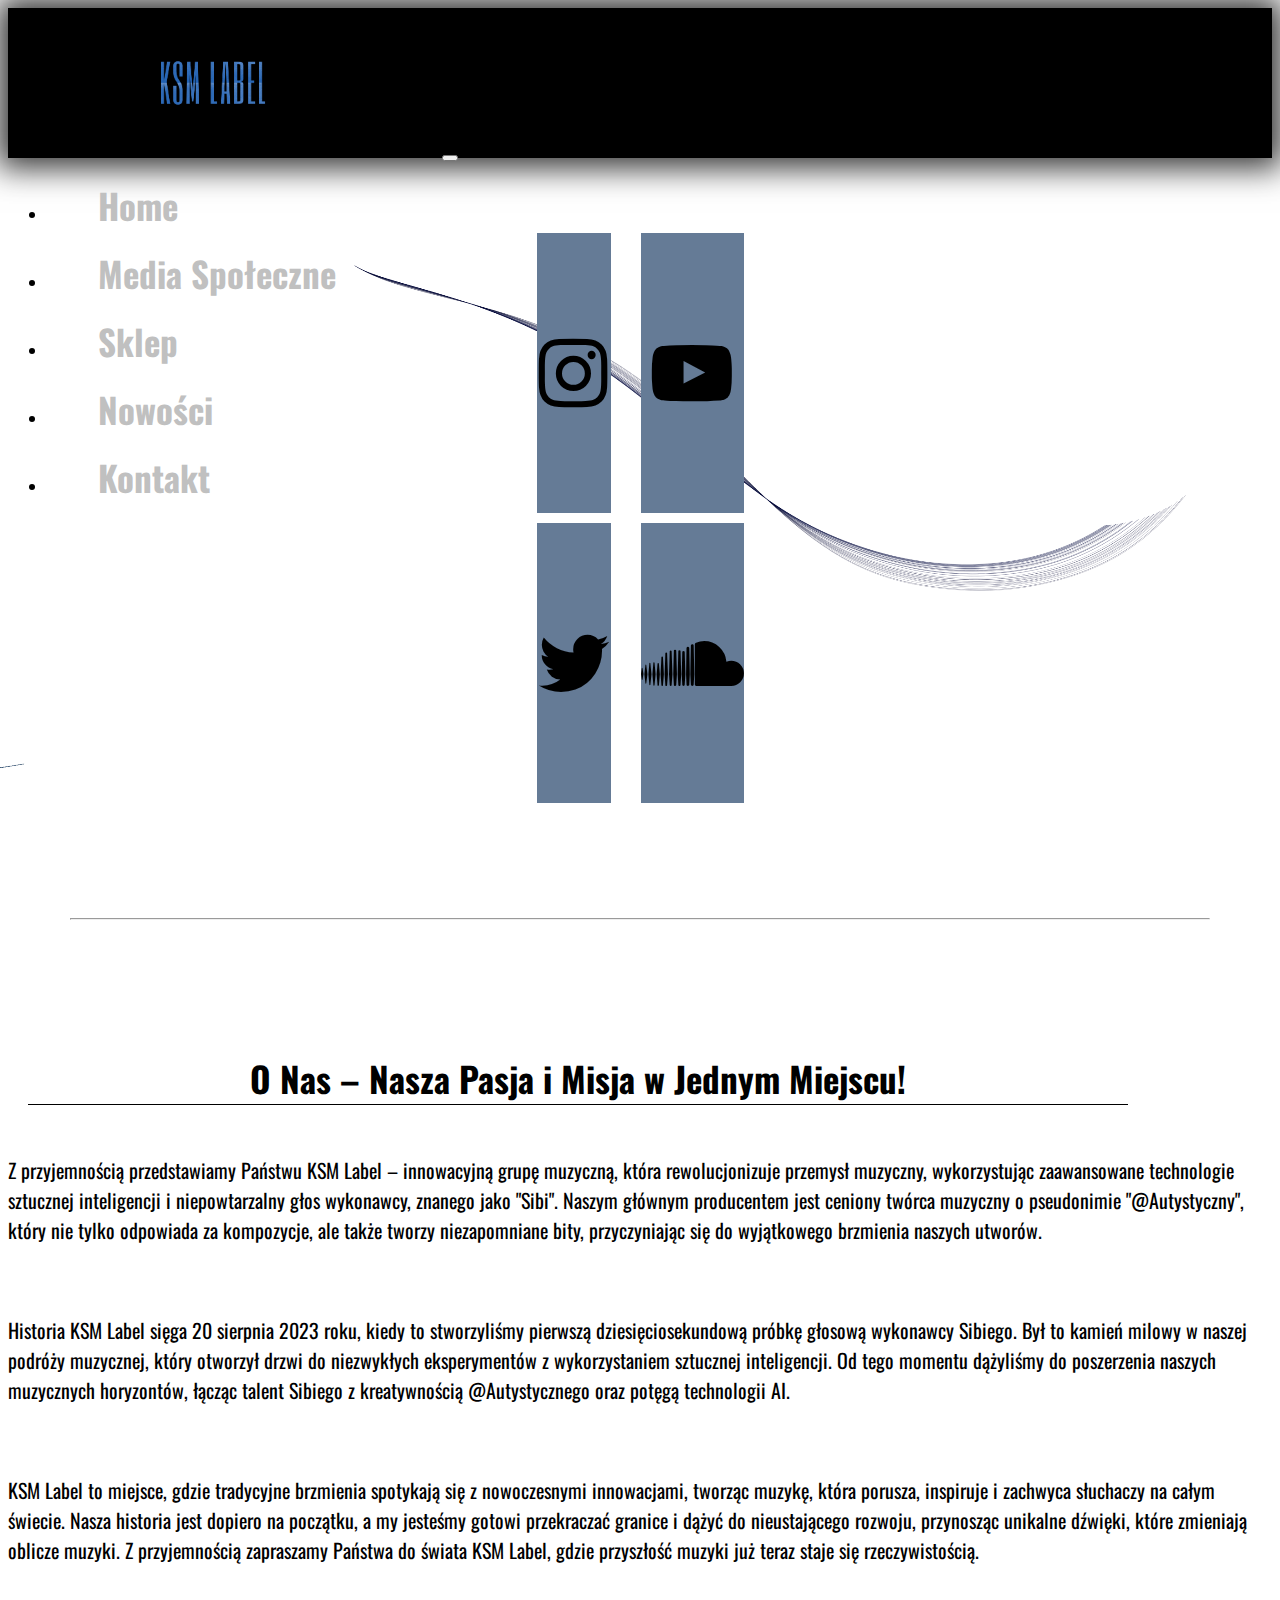
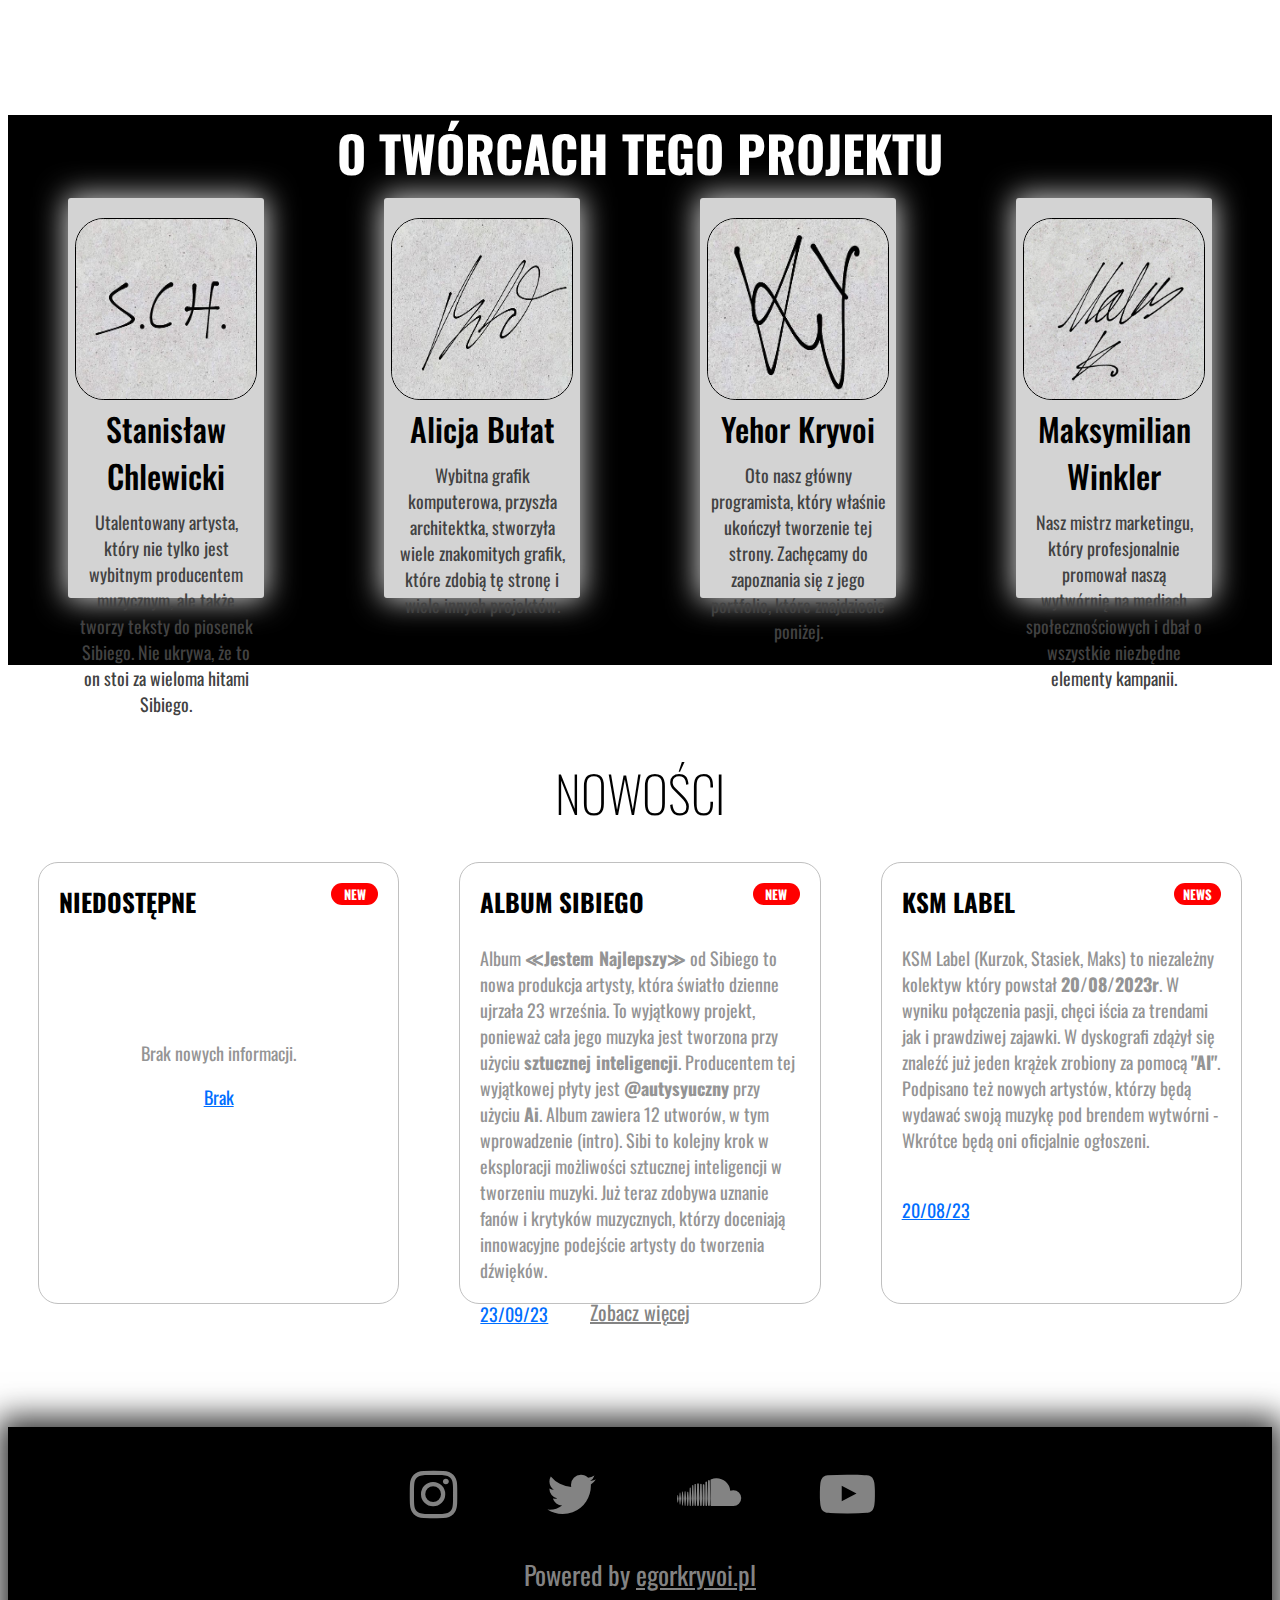
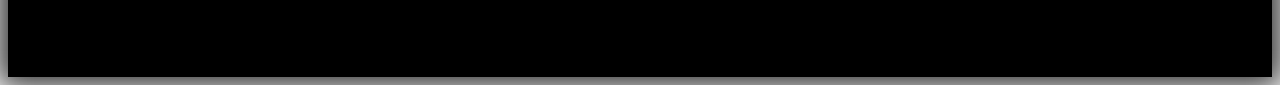
<file: index.html>
<!DOCTYPE html>
<html lang="pl">
<head>
    <meta charset="UTF-8">
    <meta name="viewport" content="width=device-width, initial-scale=1.0">
    <meta name="description" content="Eksploruj Przyszłość Muzyki Z KSM Label - Poznaj Naszych Założycieli: Kacper, Stasiek i Maks!">
    <meta name="keywords" content="Label,KSM , KSM Label, ksm, muzyka,ai,sztuczna inteligencja,artificial intelligence">
    <meta name="author" content="Yehor Kryvoi">
    <link rel="icon" type="image/png" href="photos/KSM_LOGO_ICON.png">
    <link rel="stylesheet" href="https://cdnjs.cloudflare.com/ajax/libs/font-awesome/4.7.0/css/font-awesome.min.css">
    <link href="https://cdn.jsdelivr.net/npm/bootstrap@5.3.1/dist/css/bootstrap.min.css" rel="stylesheet" integrity="sha384-4bw+/aepP/YC94hEpVNVgiZdgIC5+VKNBQNGCHeKRQN+PtmoHDEXuppvnDJzQIu9" crossorigin="anonymous">
    <link rel="stylesheet" href="index.css">
    <link rel="preconnect" href="https://fonts.googleapis.com">
    <link rel="preconnect" href="https://fonts.gstatic.com" crossorigin>
    <link href="https://fonts.googleapis.com/css2?family=Archivo+Black&family=Cinzel:wght@400;500;600;700;800;900&family=DM+Sans:ital,opsz,wght@0,9..40,100;0,9..40,200;0,9..40,300;0,9..40,400;0,9..40,600;0,9..40,700;0,9..40,800;0,9..40,1000;1,9..40,100;1,9..40,400;1,9..40,600;1,9..40,700;1,9..40,800&family=Exo+2:wght@600&family=Kanit:wght@100;200;300;400;500;600;700;800;900&family=Oswald:wght@200;300;400;500;600;700&family=Rubik:wght@600&family=Teko:wght@300;400;500;600;700&family=Timmana&family=Titan+One&family=Ubuntu:wght@400;500&display=swap" rel="stylesheet">
    <title>KSM Label | Home • Esthetic • Main • Comfort • Ai • Music • Label</title>
</head>
<body>
<!--main--><main>

<!--container--><div class="container-fluid">

<!--row-->   <div class="row">

<!--navbar--><nav class="navbar navbar-expand-lg navbar-dark bg-black">

            <a class="navbar-brand" href="index.html" id="brand-img" ><img src="photos/KSM_LOGO_NAVBAR.png" class="d-inline-block align-bottom" alt="" width="150px" height="150px"></a>
            <button class="navbar-toggler" type="button" data-toggle="collapse" data-target="#navbarNav" aria-controls="navbarNav" aria-expanded="false" aria-label="Toggle navigation">
              <span class="navbar-toggler-icon"></span>
                </button>
                <div class="collapse navbar-collapse bg-black" id="navbarNav" >
                  <ul class="navbar-nav">
                    <li class="nav-item active">
                                <a href="index.html" id="link_nav" >Home</a> 
                            </li>
                        </ul>
                        <ul class="navbar-nav">
                            <li class="nav-item social-media">
                                <a onclick="incMessage()" id="link_nav">Media Społeczne</a>
                            </li>
                        </ul>
                        <ul class="navbar-nav">
                            <li class="nav-item">
                            <a href="store.html" id="link_nav">Sklep</a>
                            </li>
                        </ul>
                            <ul class="navbar-nav">
                                <li class="nav-item news-link">
                                <a href="news.html" id="link_nav">Nowości</a>
                                </li>
                            </ul>
                            <ul class="navbar-nav">
                                <li class="nav-item">
                                <a href="contact.html" id="link_nav">Kontakt</a> 
                                </li>
                            </ul>
                    </div>
<!--navbar-end-->   </nav>  
<i class="fa fa-arrow-up" id="scrollBtn" onclick="topFunction()"></i>

<!--social-media--><div class="social-media-container">

<div class="box-media1 col-sm-12 col-md-4">
<a class="link-media col-sm-12 col-md-12 instagram" data-toggle="tooltip" data-placement="bottom" title="Nasz Instagram" href="https://instagram.com/ksm.label/"><i class="fa fa-instagram"></i></a>
<a class="link-media col-sm-12 col-md-12 twitter" data-toggle="tooltip" data-placement="bottom" title="Nasz Twitter" href="support.html"><i class="fa fa-twitter"></i></a>
</div>
<div class="box-media2 col-sm-12 col-md-4">
<a class="link-media col-sm-12 col-md-12 youtube" data-toggle="tooltip" data-placement="bottom" title="Nasz Youtube" href="https://www.youtube.com/@KSMLABEL/"><i class="fa fa-youtube-play"></i></a>
<a class="link-media col-sm-12 col-md-12 soundcloud" data-toggle="tooltip" data-placement="bottom" title="Nasz SoundCloud" href="https://on.soundcloud.com/5gyo7qReni6gRnUJ7"><i class="fa fa-soundcloud"></i></a>
</div>

<!--social-media-end--></div>
<div class="message-alert">
    <span class="message-text">Nasze media społeczne już <br>zostały wyświetlone!</span>
    <b class="close-button" onclick="decMessage()">&times;</b>
  </div>
 <hr style="margin-top:240px;width:90%;margin-left:auto;margin-right:auto;"><br>
 
 <article class="col-sm-5 col-md-5" >  <!--article-->
    <div class="title_article">O Nas – Nasza Pasja i Misja w Jednym Miejscu!</div><br>
    <p>Z przyjemnością przedstawiamy Państwu KSM Label – innowacyjną grupę muzyczną, która rewolucjonizuje przemysł muzyczny,
        wykorzystując zaawansowane technologie sztucznej inteligencji i niepowtarzalny głos wykonawcy, znanego jako "Sibi". 
        Naszym głównym producentem jest ceniony twórca muzyczny o pseudonimie "@Autystyczny", który nie tylko odpowiada za 
        kompozycje, ale także tworzy niezapomniane bity, przyczyniając się do wyjątkowego brzmienia naszych utworów.</p><br>
        
        <p> Historia KSM Label sięga 20 sierpnia 2023 roku, kiedy to stworzyliśmy pierwszą dziesięciosekundową próbkę głosową 
            wykonawcy Sibiego. Był to kamień milowy w naszej podróży muzycznej, który otworzył drzwi do niezwykłych eksperymentów 
            z wykorzystaniem sztucznej inteligencji. Od tego momentu dążyliśmy do poszerzenia naszych muzycznych horyzontów, łącząc 
            talent Sibiego z kreatywnością @Autystycznego oraz potęgą technologii AI.</p><br>
            
            <p> KSM Label to miejsce, gdzie tradycyjne brzmienia spotykają się z nowoczesnymi innowacjami, tworząc muzykę, 
                która porusza, inspiruje i zachwyca słuchaczy na całym świecie. Nasza historia jest dopiero na początku, a my 
                jesteśmy gotowi przekraczać granice i dążyć do nieustającego rozwoju, przynosząc unikalne dźwięki, które zmieniają 
                oblicze muzyki. Z przyjemnością zapraszamy Państwa do świata KSM Label, gdzie przyszłość muzyki już teraz staje się rzeczywistością.</p><br>
            </article><!--article-end-->
    <section>

        <strong>O twórcach tego projektu</strong><br><br>

        <div class="col-sm-2 col-md-5 container-tworcy">
            <div class="col-sm-2 col-md-5 box Stasiek">
                <a href="https://www.instagram.com/imstasiek16/"><img src="photos/StasiekChlewicki.jpg" class="box-img" alt="">
                <div class="title-box">Stanisław Chlewicki</div></a>
                <div class="information-box">Utalentowany artysta, który nie tylko jest wybitnym producentem muzycznym, ale także tworzy teksty do piosenek Sibiego. Nie ukrywa, że to on stoi za wieloma hitami Sibiego.</div>
            </div>
            <div class="col-sm-2 col-md-5 box Alicja">
                <a href="https://instagram.com/xbullkax/"><img src="photos/AlicjaBulat.jpg" class="box-img" alt="">
                <div class="title-box">Alicja Bułat</div></a>
                <div class="information-box">Wybitna grafik komputerowa, przyszła architektka, stworzyła wiele znakomitych grafik, które zdobią tę stronę i wiele innych projektów.</div>
            </div>
            <div class="col-sm-2 col-md-5 box Egor">
                <a href="https://www.instagram.com/dshigit17/"><img src="photos/YehorKryvoi.jpg" class="box-img" alt="">
                <div class="title-box">Yehor Kryvoi</div></a>
                <div class="information-box">Oto nasz główny programista, który właśnie ukończył tworzenie tej strony. Zachęcamy do zapoznania się z jego portfolio, które znajdziecie poniżej.</div>
            </div>
            <div class="col-sm-2 col-md-5 box Maks">
                <a href="https://instagram.com/maksynek57/"><img src="photos/MaksWinkler.png" class="box-img" alt="">
                <div class="title-box">Maksymilian Winkler</div></a>
                <div class="information-box">Nasz mistrz marketingu, który profesjonalnie promował naszą wytwórnię na mediach społecznościowych i dbał o wszystkie niezbędne elementy kampanii.</div>
            </div>
        </div>
    </section>

<div class="news-container col-sm-3 col-md-10 ">
<center class="title-news">Nowości </center>
<br>
<div class="news-box-container">
    <div class="col-sm-12 col-md-5 news-box">
        <strong><div class="news-label">NEW</div>Niedostępne</strong>
        <p style="display:flex;justify-content: center;align-items: center;margin-top:120px;"> 
            Brak nowych informacji.
        </p>
        <div class="date-news"  style="display:flex;justify-content: center;align-items: center;">Brak</div>
        </div>
    <!-- Mlody wawrzyn 
    <div class="col-sm-12 col-md-5 news-box">
        <strong><div class="news-label">NEW</div>Album Młodego Wawrzyna</strong>
        <p> 
            Wykonawca <b>≪Młody Wawrzyn≫</b> szykuje się do wydania swojego nowego albumu, choć data premiery nie jest jeszcze określona. Jak już wcześniej, również ten album zostanie stworzony przy udziale <b>sztucznej inteligencji</b>, a producentem będzie <b>@autystyczny</b>.

Nowy album Młodego Wawrzyna obiecuje przynieść słuchaczom kolejną dawkę niezapomnianych utworów, które z pewnością wpiszą się w <b>historię muzyki</b>.

Przygotujcie się na możliwość zamówienia tej płyty, gdy tylko zostanie ogłoszona data premiery.
        </p>
        <div class="date-news">3/10/23</div>
        </div>
    -->  
        <div class="col-sm-12 col-md-5 news-box">
            <strong><div class="news-label">NEW</div>Album sibiego </strong>
            <p>
                
Album <b>≪Jestem Najlepszy≫</b> od Sibiego to nowa produkcja artysty, która światło dzienne ujrzała 23 września. To wyjątkowy projekt, ponieważ cała jego muzyka jest tworzona przy użyciu <b>sztucznej inteligencji</b>. Producentem tej wyjątkowej płyty jest <b>@autysyuczny</b> przy użyciu <b>Ai</b>. Album zawiera 12 utworów, w tym wprowadzenie (intro).

Sibi to kolejny krok w eksploracji możliwości sztucznej inteligencji w tworzeniu muzyki. Już teraz zdobywa uznanie fanów i krytyków muzycznych, którzy doceniają innowacyjne podejście artysty do tworzenia dźwięków.


            </p>

            <div class="date-news">23/09/23</div>
        </div>
        <div class="col-sm-12 col-md-5 news-box">
            <strong>Ksm Label <div class="news-label">News</div></strong>
            <p>
                KSM Label (Kurzok, Stasiek, Maks) to niezależny kolektyw który powstał <b>20/08/2023r</b>. W wyniku połączenia pasji, chęci iścia za trendami jak i prawdziwej zajawki. W dyskografi zdążył się znaleźć już jeden krążek zrobiony za pomocą <b>"AI"</b>. Podpisano też nowych artystów, którzy będą wydawać swoją muzykę pod brendem wytwórni - Wkrótce będą oni oficjalnie ogłoszeni.
                
            </p>
            <br>
            <div class="date-news">20/08/23</div>
        </div>

    </div>
    <br>
    <center class="look-more-news"><a href="news.html">Zobacz więcej</a></center>
</div>


<!--footer--> <footer><br>
            <div class="col-sm-2 col-md-12 icons">
                <div class="footer-link" data-toggle="tooltip" data-placement="bottom" title="Nasz Instagram">
                    <a href="https://instagram.com/ksm.label/" target="_blank">
                        <i class="fa fa-instagram"></i>
                    </a>
                </div>
                <div class="footer-link" data-toggle="tooltip" data-placement="bottom" title="Nasz Twitter">
                    <a href="#" target="_blank" >
                        <i class="fa fa-twitter" ></i>
                    </a>
                </div>
                <div class="footer-link" data-toggle="tooltip" data-placement="bottom" title="Nasz SoundCloud">
                    <a href="https://on.soundcloud.com/5gyo7qReni6gRnUJ7" target="_blank" >
                        <i class="fa fa-soundcloud" style="font-size:50px;"></i>
                    </a>
                </div>
                <div class="footer-link" data-toggle="tooltip" data-placement="bottom" title="Nasz Youtube">
                    <a href="https://www.youtube.com/@KSMLABEL/" target="_blank">
                        <i class="fa fa-youtube-play"></i>
                    </a>
                </div>

            </div>
                <center>Powered by <a href="egorkryvoi.pl">egorkryvoi.pl</a></center>
<!--footer-end--> </footer>
            <img src="photos/linia_1.png" id="linia_1">
            <img src="photos/linia_2.png" id="linia_2">
<!--row-end--> </div>

<!--container-end--> </div>

<!--all-end--> </div>

<!--main-end--> </main>
</body>
<script src="https://code.jquery.com/jquery-3.3.1.slim.min.js" integrity="sha384-q8i/X+965DzO0rT7abK41JStQIAqVgRVzpbzo5smXKp4YfRvH+8abtTE1Pi6jizo" crossorigin="anonymous"></script>
<script src="https://cdn.jsdelivr.net/npm/bootstrap@4.5.2/dist/js/bootstrap.bundle.min.js"></script>
<script src="https://cdnjs.cloudflare.com/ajax/libs/popper.js/1.14.3/umd/popper.min.js" integrity="sha384-ZMP7rVo3mIykV+2+9J3UJ46jBk0WLaUAdn689aCwoqbBJiSnjAK/l8WvCWPIPm49" crossorigin="anonymous"></script>
<script src="script.js "></script>
</html>
</file>
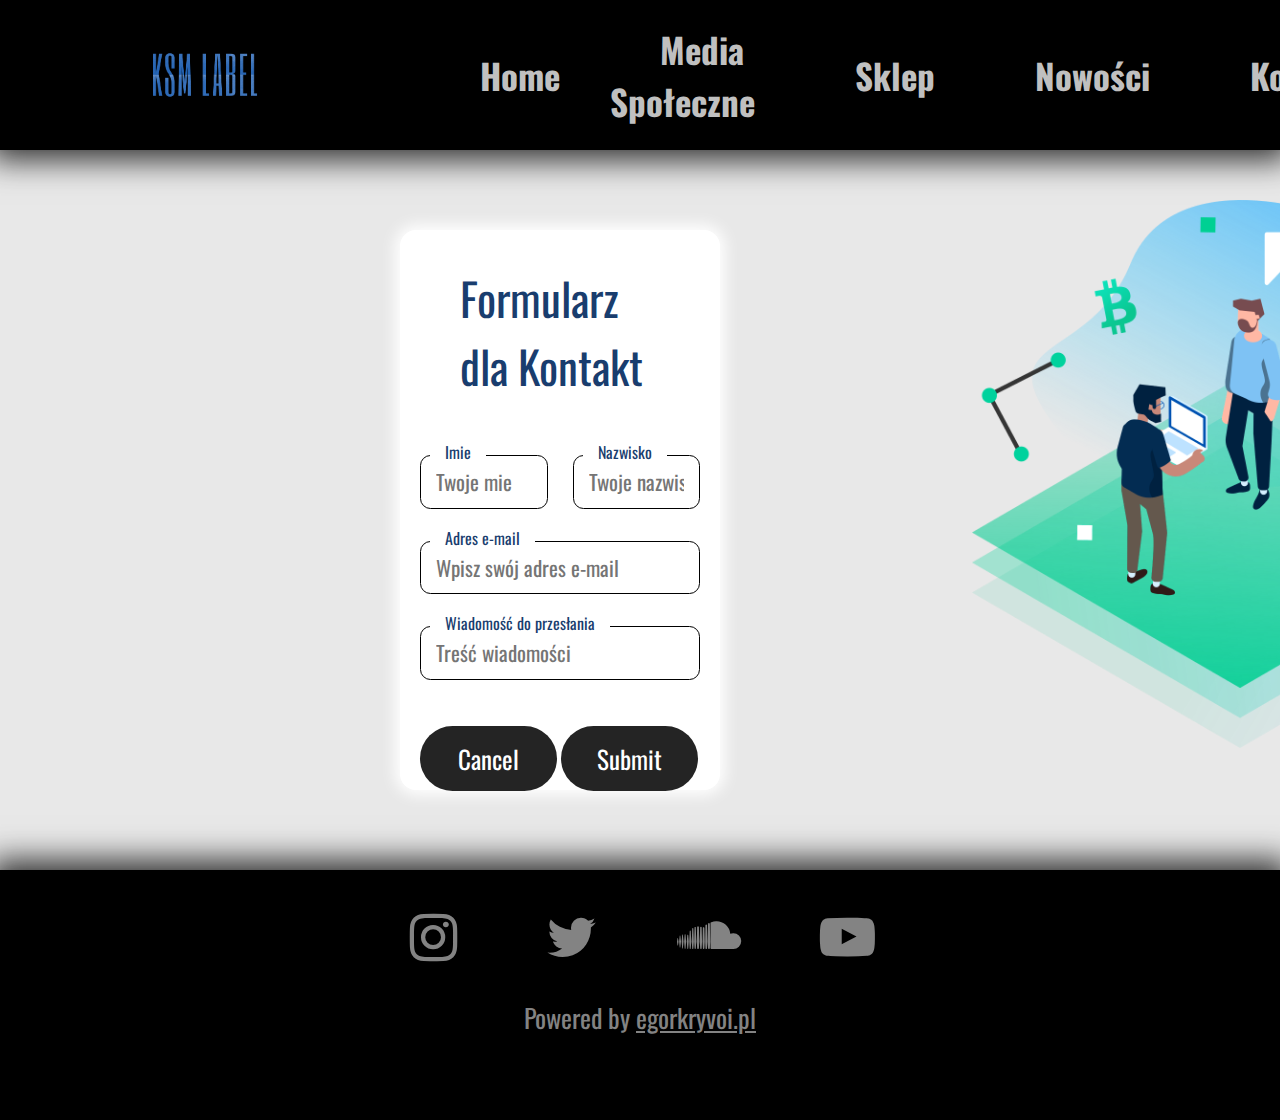
<file: contact.html>
<!DOCTYPE html>
<html lang="pl">
<head>
  <meta charset="UTF-8">
  <meta name="viewport" content="width=device-width, initial-scale=1.0">
  <meta name="description" content="KSM Label - muzyka spiewana przez glos sibi'ego oraz nalozyny na niego ai prod.@autystyczny">
  <meta name="keywords" content="Label,KSM , KSM Label, ksm, muzyka,ai,sztuczna inteligencja,artificial intelligence">
  <meta name="author" content="Egor Kryvoi">
  <link rel="icon" type="image/png" href="photos/KSM_LOGO_ICON.png">
  <link rel="stylesheet" href="https://cdnjs.cloudflare.com/ajax/libs/font-awesome/4.7.0/css/font-awesome.min.css">
  <link href="https://cdn.jsdelivr.net/npm/bootstrap@5.3.1/dist/css/bootstrap.min.css" rel="stylesheet" integrity="sha384-4bw+/aepP/YC94hEpVNVgiZdgIC5+VKNBQNGCHeKRQN+PtmoHDEXuppvnDJzQIu9" crossorigin="anonymous">
  <link rel="stylesheet" href="css/bootstrap.min.css">
  <link rel="stylesheet" href="contact.css">
  <link rel="preconnect" href="https://fonts.googleapis.com">
  <link rel="preconnect" href="https://fonts.gstatic.com" crossorigin>
  <link href="https://fonts.googleapis.com/css2?family=Archivo+Black&family=Cinzel:wght@400;500;600;700;800;900&family=DM+Sans:ital,opsz,wght@0,9..40,100;0,9..40,200;0,9..40,300;0,9..40,400;0,9..40,600;0,9..40,700;0,9..40,800;0,9..40,1000;1,9..40,100;1,9..40,400;1,9..40,600;1,9..40,700;1,9..40,800&family=Exo+2:wght@600&family=Kanit:wght@100;200;300;400;500;600;700;800;900&family=Oswald:wght@200;300;400;500;600;700&family=Rubik:wght@600&family=Teko:wght@300;400;500;600;700&family=Timmana&family=Titan+One&family=Ubuntu:wght@400;500&display=swap" rel="stylesheet">
  <title>KSM Label | Kontakt • FAQ • Help • Pomoc • Wsparcie • Support</title>
</head>
<div class="container-fluid">
<div class="row"><!--row--> 

<!--navbar--><nav class="navbar navbar-expand-lg navbar-dark bg-black">

    <a class="navbar-brand" href="index.html" id="brand-img" ><img src="photos/KSM_LOGO_NAVBAR.png" class="d-inline-block align-bottom" alt="" width="150px" height="150px"></a>
    <button class="navbar-toggler" type="button" data-toggle="collapse" data-target="#navbarNav" aria-controls="navbarNav" aria-expanded="false" aria-label="Toggle navigation">
      <span class="navbar-toggler-icon"></span>
        </button>
        <div class="collapse navbar-collapse bg-black" id="navbarNav" >
          <ul class="navbar-nav">
            <li class="nav-item active">
                        <a href="contact.html" id="link_nav" >Home</a> 
                    </li>
                </ul>
                <ul class="navbar-nav">
                    <li class="nav-item social-media">
                        <a onclick="socialMedia()" id="link_nav">Media Społeczne</a>
                    </li>
                </ul>
                <ul class="navbar-nav">
                    <li class="nav-item">
                    <a href="store.html" id="link_nav">Sklep</a>
                    </li>
                </ul>
                    <ul class="navbar-nav">
                        <li class="nav-item news-link">
                        <a href="news.html" id="link_nav">Nowości</a>
                        </li>
                    </ul>
                    <ul class="navbar-nav">
                        <li class="nav-item">
                        <a href="contact.html" id="link_nav">Kontakt</a> 
                        </li>
                    </ul>
            </div>
<!--navbar-end-->   </nav> 
     <!--social-media--><div class="social-media-container">

<div class="box-media1 col-sm-12 col-md-4">
    <a class="link-media col-sm-12 col-md-12 instagram" data-toggle="tooltip" data-placement="bottom" title="Nasz Instagram" href="https://instagram.com/ksm.label/"><i class="fa fa-instagram"></i></a>
    <a class="link-media col-sm-12 col-md-12 twitter" data-toggle="tooltip" data-placement="bottom" title="Nasz Twitter" href="support.html"><i class="fa fa-twitter"></i></a>
    </div>
    <div class="box-media2 col-sm-12 col-md-4">
    <a class="link-media col-sm-12 col-md-12 youtube" data-toggle="tooltip" data-placement="bottom" title="Nasz Youtube" href="https://www.youtube.com/@KSMLABEL/"><i class="fa fa-youtube-play"></i></a>
    <a class="link-media col-sm-12 col-md-12 soundcloud" data-toggle="tooltip" data-placement="bottom" title="Nasz SoundCloud" href="https://on.soundcloud.com/5gyo7qReni6gRnUJ7"><i class="fa fa-soundcloud"></i></a>
    </div>
<!--social-media-end--></div>

    <form class="col-sm-12 col-md-3" action="" method="POST">
        <div class="title">Formularz dla Kontakt</div>

        <div class="name-surname">
        <div class="name">
            <label for="text">Imie</label> 
            <input type="text" id="text" name="imie" placeholder="Twoje mie">
        </div>
        <div class="surname">
        <label for="text" id="surname">Nazwisko</label>
        <input type="text" name="nazwisko" placeholder="Twoje nazwisko">
        </div>
        </div>

        <label for="email">Adres e-mail</label>
        <input type="email" name="email" placeholder="Wpisz swój adres e-mail">
        <label for="text">Wiadomość do przesłania</label>
        <input type="text" name="message" placeholder="Treść wiadomości" >
        <input type="Reset" value="Cancel"></button>
        <input type="Submit"  value="Submit"></button>
    </form>



<img src="photos/connect.png" class="line-contact" alt="">



<footer><!--footer--><br>
    <div class="col-sm-2 col-md-12 icons">
        <div class="footer-link" data-toggle="tooltip" data-placement="bottom" title="Nasz Instagram">
            <a href="#" target="_blank">
                <i class="fa fa-instagram"></i>
            </a>
        </div>
        <div class="footer-link" data-toggle="tooltip" data-placement="bottom" title="Nasz Twitter">
            <a href="#" target="_blank" >
                <i class="fa fa-twitter" ></i>
            </a>
        </div>
        <div class="footer-link" data-toggle="tooltip" data-placement="bottom" title="Nasz SoundCloud">
            <a href="#" target="_blank" >
                <i class="fa fa-soundcloud" style="font-size:50px;"></i>
            </a>
        </div>
        <div class="footer-link" data-toggle="tooltip" data-placement="bottom" title="Nasz Youtube">
            <a href="#" target="_blank">
                <i class="fa fa-youtube-play"></i>
            </a>
        </div>
    </div>
        <center>Powered by <a href="egorkryvoi.pl">egorkryvoi.pl</a></center>
    </footer><!--footer-end-->
  </div>
  </div>
  <script src="https://code.jquery.com/jquery-3.3.1.slim.min.js" integrity="sha384-q8i/X+965DzO0rT7abK41JStQIAqVgRVzpbzo5smXKp4YfRvH+8abtTE1Pi6jizo" crossorigin="anonymous"></script>
  <script src="https://cdn.jsdelivr.net/npm/bootstrap@4.5.2/dist/js/bootstrap.bundle.min.js"></script>
  <script src="https://cdnjs.cloudflare.com/ajax/libs/popper.js/1.14.3/umd/popper.min.js" integrity="sha384-ZMP7rVo3mIykV+2+9J3UJ46jBk0WLaUAdn689aCwoqbBJiSnjAK/l8WvCWPIPm49" crossorigin="anonymous"></script>
  <script src="script.js "></script>
</body>
</html>
</file>
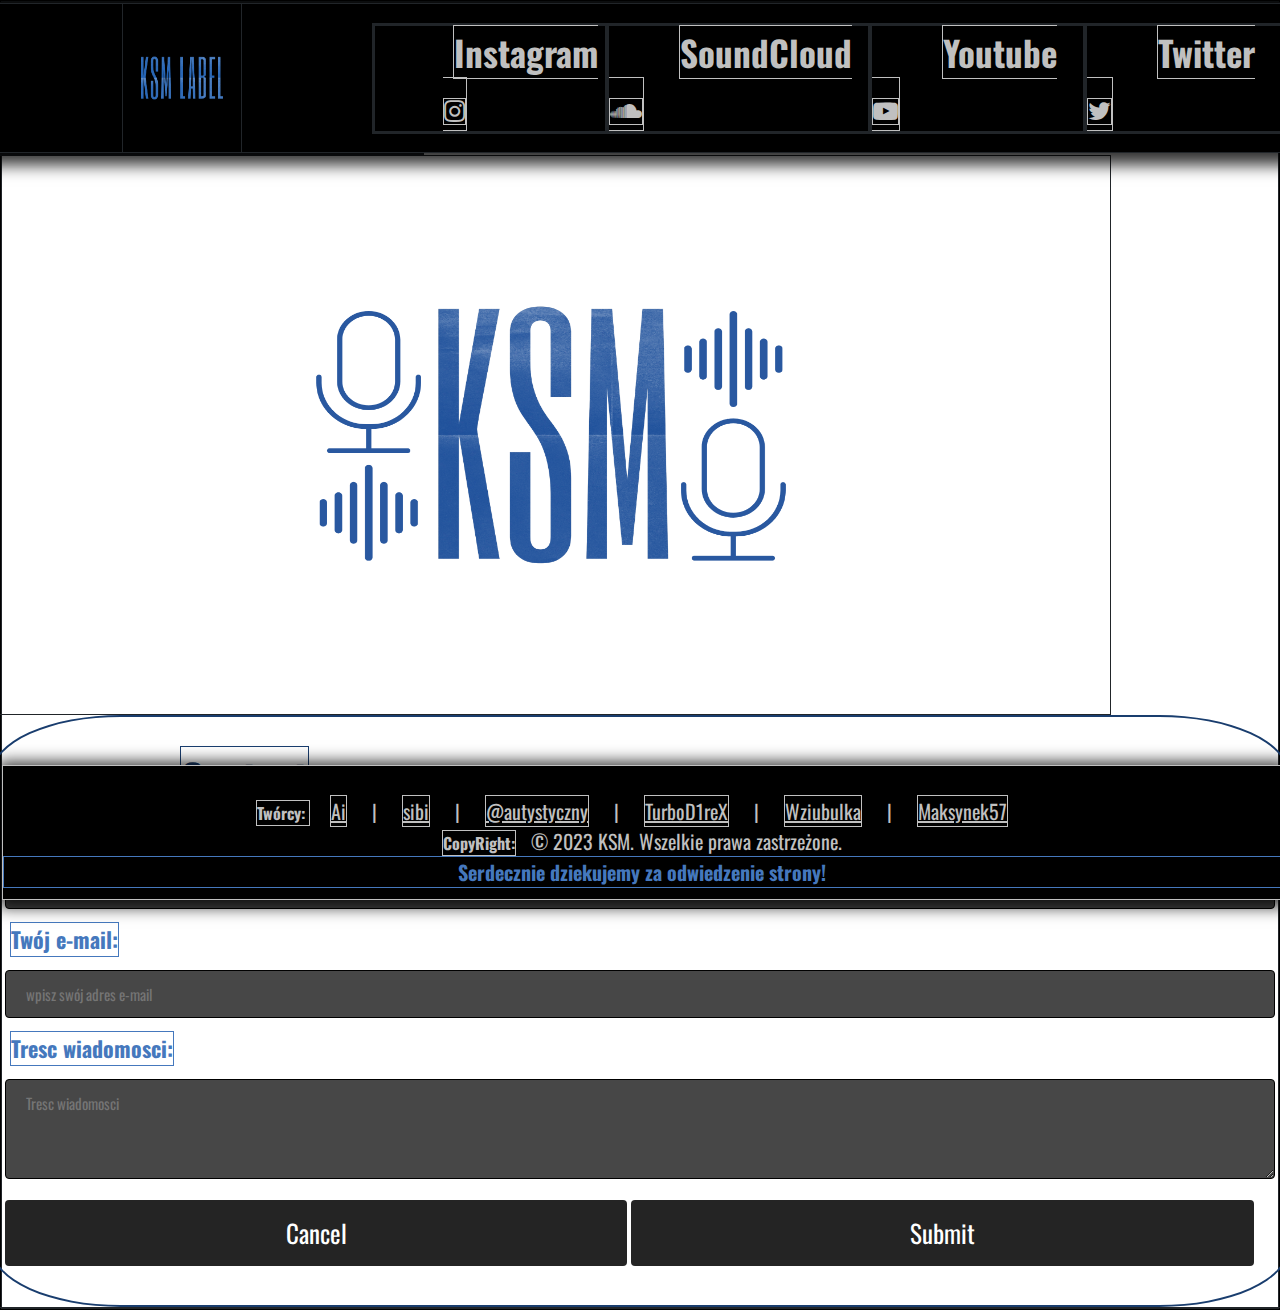
<file: form.html>
<!DOCTYPE html>
<html lang="pl">
<head>
  <meta charset="UTF-8">
  <meta name="viewport" content="width=device-width, initial-scale=1.0">
  <meta name="description" content="KSM Label - muzyka spiewana przez glos sibi'ego oraz nalozyny na niego ai prod.@autystyczny">
  <meta name="keywords" content="Label,KSM , KSM Label, ksm, muzyka,ai,sztuczna inteligencja,artificial intelligence">
  <meta name="author" content="Yehor Kryvoi">
  <link rel="icon" type="image/png" href="photos/LOGO_ICON.png">
  <link rel="stylesheet" href="https://cdnjs.cloudflare.com/ajax/libs/font-awesome/4.7.0/css/font-awesome.min.css">
  <link href="https://cdn.jsdelivr.net/npm/bootstrap@5.3.1/dist/css/bootstrap.min.css" rel="stylesheet" integrity="sha384-4bw+/aepP/YC94hEpVNVgiZdgIC5+VKNBQNGCHeKRQN+PtmoHDEXuppvnDJzQIu9" crossorigin="anonymous">
  <link rel="stylesheet" href="css/bootstrap.min.css">
  <link rel="stylesheet" href="form.css">
  <link rel="preconnect" href="https://fonts.googleapis.com">
<link rel="preconnect" href="https://fonts.gstatic.com" crossorigin>
<link href="https://fonts.googleapis.com/css2?family=Archivo+Black&family=Exo+2:wght@600&family=Oswald:wght@400;500;700&family=Rubik:wght@600&family=Teko:wght@300;400;500;600;700&family=Timmana&family=Titan+One&family=Ubuntu:wght@400;500&display=swap" rel="stylesheet">
  <title>KSM Label | Contact </title>
</head>
<div class="row"><!--row-->
  <nav class="navbar navbar-dark  navbar-expand-md"><!--navbar-->
      <img src="photos/KSM_LOGO_NAVBAR.png" class="d-inline-block mr-1 align-bottom" alt="" width="150px" height="150px"></a> 
      <a href="index.html" class="return_form"><i class="fa fa-chevron-circle-left" ></i></a>
      <button class="navbar-toggler" type="button" data-toggle="collapse" data-target="#navbar_main" aria-controls="navbar_main" aria-expanded="false" aria-label="Przełącznik nawigacji">
          <span class="navbar-toggler-icon"></span>
      </button>
              <div class="collapse navbar-collapse" id="navbar_main">
                      <ul class="navbar-nav mr-auto">
                          <li class="nav-item" style="text-align: center;">
                          <a href="https://instagram.com/ksm.label?igshid=OGQ5ZDc2ODk2ZA=="  id="link_nav" >Instagram <i class="fa fa-instagram" style="font-size:25px"></i></a> 
                          </li>
                      </ul>
                      <ul class="navbar-nav">
                          <li class="nav-item">
                          <a href="https://on.soundcloud.com/Ud1grQkiWXs1igxVA" id="link_nav">SoundCloud <i class="fa fa-soundcloud" style="font-size:25px"></i></a> 
                          </li>
                      </ul>
                      <ul class="navbar-nav">
                          <li class="nav-item">
                          <a href="https://youtube.com/@KSMLABEL?si=FTqt5olVTABpWKnR" id="link_nav">Youtube <i class="fa fa-youtube-play" style="font-size:25px;"></i></a>
                          </li>
                      </ul>
                      <ul class="navbar-nav">
                          <li class="nav-item">
                          <a href="twitter" id="link_nav">Twitter <i class="fa fa-twitter" style="font-size:25px;"></i></a>
                          </li>
                      </ul>
              </div>
              
          </nav>  <!--navbar-end-->
<div class="col-sm-3 col-md-4" style="display: flex;flex-direction: column;align-items: center;">
</div><img src="photos/KSM_FORM.png" class="photo_main" alt="">
  <form action="https://formsubmit.io/send/ksmlaabel@gmail.com" method="POST" id="content1">
    <span class="title">Contact</span><br>
      <label for="text" >Imie i Nazwisko:</label>
        <input type="text" id="text" name="text" placeholder="Imie i Nazwisko">
      <label for="email">Twój e-mail:</label>
        <input type="email" id="email" name="email" placeholder="Wpisz swój adres e-mail">
      <label for="text">Tresc wiadomosci:</label><br> 
        <textarea name="message" rows="5" cols="75" id="text_form" placeholder="Tresc wiadomosci"></textarea>
        <input type="Reset" value="Cancel"></button>
        <input type="Submit"  value="Submit"></button>
        <input name="_redirect" type="hidden" id="name" value="message.html">
</form>
</div>
  </div><!--row-end-->
</div><!--container-end-->
<footer>
  <br>
  <b style="font-size:16px;">Twórcy: </b> <a  href="https://github.com/Tiger14n/RVC-GUI" id="footer_link">Ai</a> | <a id="footer_link"href="https://www.instagram.com/sibi__9">sibi</a>  | <a id="footer_link"href="https://www.instagram.com/imstasiek16">@autystyczny</a> | <a id="footer_link"href="https://www.instagram.com/dshigit17">TurboD1reX</a>
  | <a id="footer_link"href="https://www.instagram.com/wziubulka">Wziubulka</a> 
              | <a id="footer_link"href="https://www.instagram.com/">Maksynek57</a> <br>
     <b style="font-size:16px;margin-right:10px;">CopyRight:</b> © 2023 KSM. Wszelkie prawa zastrzeżone.<br>
       <center class="footer-visitWeb">Serdecznie dziekujemy za odwiedzenie strony!</center>
</footer>
  <script src="script.js"></script>
</body>
</html>
</file>
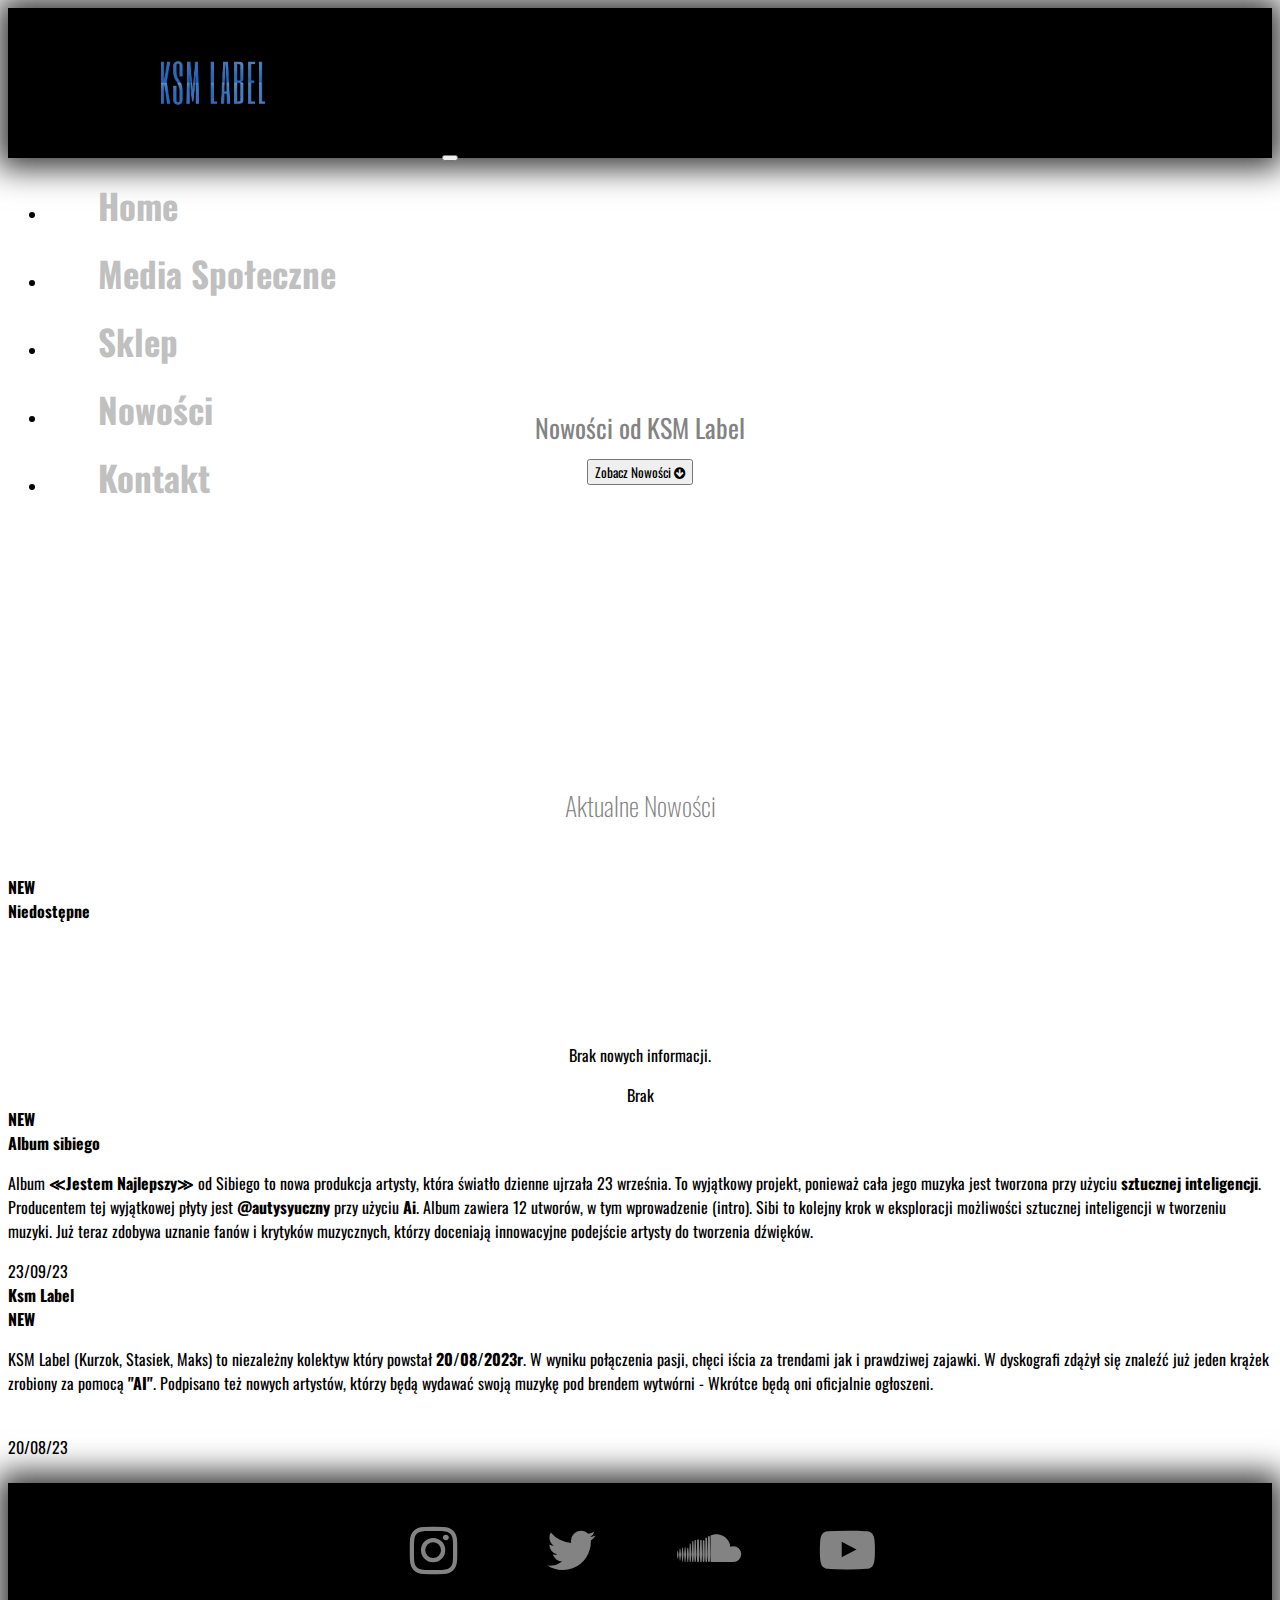
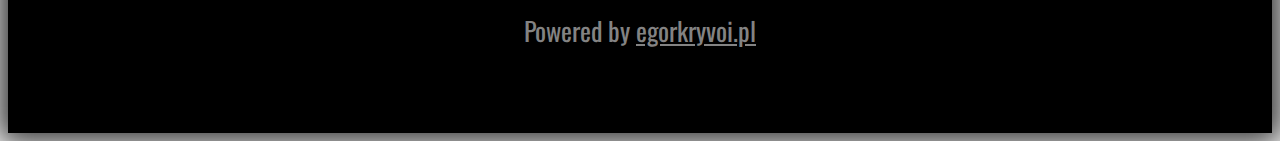
<file: news.html>
<!DOCTYPE html>
<html lang="pl">
<head>
    <meta charset="UTF-8">
    <meta name="viewport" content="width=device-width, initial-scale=1.0">

    <meta name="description" content="KSM Label - muzyka spiewana przez glos sibi'ego oraz nalozyny na niego ai prod.@autystyczny">
    <meta name="keywords" content="Label,KSM , KSM Label, ksm, muzyka,ai,sztuczna inteligencja,artificial intelligence">
    <meta name="author" content="Yehor Kryvoi">

    <link rel="icon" type="image/png" href="photos/KSM_LOGO_ICON.png">

    <link rel="stylesheet" href="https://cdnjs.cloudflare.com/ajax/libs/font-awesome/4.7.0/css/font-awesome.min.css">
    
    <link href="https://cdn.jsdelivr.net/npm/bootstrap@5.3.1/dist/css/bootstrap.min.css" rel="stylesheet" integrity="sha384-4bw+/aepP/YC94hEpVNVgiZdgIC5+VKNBQNGCHeKRQN+PtmoHDEXuppvnDJzQIu9" crossorigin="anonymous">
    <link rel="stylesheet" href="news.css">
    
    <link rel="preconnect" href="https://fonts.googleapis.com">
    <link rel="preconnect" href="https://fonts.gstatic.com" crossorigin>
    <link href="https://fonts.googleapis.com/css2?family=Archivo+Black&family=Cinzel:wght@400;500;600;700;800;900&family=DM+Sans:ital,opsz,wght@0,9..40,100;0,9..40,200;0,9..40,300;0,9..40,400;0,9..40,600;0,9..40,700;0,9..40,800;0,9..40,1000;1,9..40,100;1,9..40,400;1,9..40,600;1,9..40,700;1,9..40,800&family=Exo+2:wght@600&family=Kanit:wght@100;200;300;400;500;600;700;800;900&family=Oswald:wght@200;300;400;500;600;700&family=Rubik:wght@600&family=Teko:wght@300;400;500;600;700&family=Timmana&family=Titan+One&family=Ubuntu:wght@400;500&display=swap" rel="stylesheet">
    <title>KSM Label | Nowości • Artyści • Albumy • KSM LABEL </title>
</head>
<body>
    <!--container--><div class="container-fluid">

<!--row-->   <div class="row">

<!--navbar--><nav class="navbar navbar-expand-lg navbar-dark bg-black">

    <a class="navbar-brand" href="index.html" id="brand-img" ><img src="photos/KSM_LOGO_NAVBAR.png" class="d-inline-block align-bottom" alt="" width="150px" height="150px"></a>
    <button class="navbar-toggler" type="button" data-toggle="collapse" data-target="#navbarNav" aria-controls="navbarNav" aria-expanded="false" aria-label="Toggle navigation">
      <span class="navbar-toggler-icon"></span>
        </button>
        <div class="collapse navbar-collapse bg-black" id="navbarNav" >
          <ul class="navbar-nav">
            <li class="nav-item active">
                        <a href="news.html" id="link_nav" >Home</a> 
                    </li>
                </ul>
                <ul class="navbar-nav">
                    <li class="nav-item social-media">
                        <a   onclick="socialMedia()" id="link_nav">Media Społeczne</a>
                    </li>
                </ul>
                <ul class="navbar-nav">
                    <li class="nav-item">
                    <a href="store.html" id="link_nav">Sklep</a>
                    </li>
                </ul>
                    <ul class="navbar-nav">
                        <li class="nav-item news-link">
                        <a href="news.html" id="link_nav">Nowości</a>
                        </li>
                    </ul>
                    <ul class="navbar-nav">
                        <li class="nav-item">
                        <a href="contact.html" id="link_nav">Kontakt</a> 
                        </li>
                    </ul>
            </div>
<!--navbar-end-->   </nav> 
            <button id="scrollBtn" onclick="topFunction()" data-toggle="tooltip" data-placement="bottom" title="Do gory" ><i class="fa fa-arrow-up"></i></button>
            <!--social-media--><div class="social-media-container">
                
                <div class="box-media1 col-sm-12 col-md-4">
                    <div class="link-media col-sm-12 col-md-12 instagram" data-toggle="tooltip" data-placement="bottom" title="Nasz Instagram"><i class="fa fa-instagram"></i></div>
                    <div class="link-media col-sm-12 col-md-12 twitter" data-toggle="tooltip" data-placement="bottom" title="Nasz Twitter"><i class="fa fa-twitter"></i></div>
                </div>
                <div class="box-media2 col-sm-12 col-md-4">
        <div class="link-media col-sm-12 col-md-12 youtube" data-toggle="tooltip" data-placement="bottom" title="Nasz Youtube"><i class="fa fa-youtube-play"></i></div>
        <div class="link-media col-sm-12 col-md-12 soundcloud" data-toggle="tooltip" data-placement="bottom" title="Nasz SoundCloud"><i class="fa fa-soundcloud"></i></div>
    </div>
    
    <!--social-media-end--></div>
    <!--container-news--><div class="container-news-fluid col-sm-12 ">
        <center class="title" style="margin:250px 0px 250px 0px;">Nowości od KSM Label <br><button id="buttonDownNews" data-toggle="tooltip" data-placement="bottom" title="Zobacz nowosci" >Zobacz Nowości <i class="fa fa-arrow-circle-down"></i></button></center>
        <center class="title aktualne"  style="font-weight:200 ;margin:300px 0px 50px 0px;">Aktualne Nowości</center>
        <div class="news-box-container">
            <div class="col-sm-12 col-md-5 news-box">
                <strong><div class="news-label">NEW</div>Niedostępne</strong>
                <p style="display:flex;justify-content: center;align-items: center;margin-top:120px;"> 
                    Brak nowych informacji.
                </p>
                <div class="date-news"  style="display:flex;justify-content: center;align-items: center;">Brak</div>
                </div>
            <!-- Mlody wawrzyn 
            <div class="col-sm-12 col-md-5 news-box">
                <strong><div class="news-label">NEW</div>Album Młodego Wawrzyna</strong>
                <p> 
                    Wykonawca <b>≪Młody Wawrzyn≫</b> szykuje się do wydania swojego nowego albumu, choć data premiery nie jest jeszcze określona. Jak już wcześniej, również ten album zostanie stworzony przy udziale <b>sztucznej inteligencji</b>, a producentem będzie <b>@autystyczny</b>.
    
    Nowy album Młodego Wawrzyna obiecuje przynieść słuchaczom kolejną dawkę niezapomnianych utworów, które z pewnością wpiszą się w <b>historię muzyki</b>.
    
    Przygotujcie się na możliwość zamówienia tej płyty, gdy tylko zostanie ogłoszona data premiery.
                </p>
                <div class="date-news">3/10/23</div>
                </div>
            -->  
            <div class="col-sm-12 col-md-5 news-box">
                <strong><div class="news-label">NEW</div>Album sibiego </strong>
                <p>
                    
    Album <b>≪Jestem Najlepszy≫</b> od Sibiego to nowa produkcja artysty, która światło dzienne ujrzała 23 września. To wyjątkowy projekt, ponieważ cała jego muzyka jest tworzona przy użyciu <b>sztucznej inteligencji</b>. Producentem tej wyjątkowej płyty jest <b>@autysyuczny</b> przy użyciu <b>Ai</b>. Album zawiera 12 utworów, w tym wprowadzenie (intro).
    
    Sibi to kolejny krok w eksploracji możliwości sztucznej inteligencji w tworzeniu muzyki. Już teraz zdobywa uznanie fanów i krytyków muzycznych, którzy doceniają innowacyjne podejście artysty do tworzenia dźwięków.
    
    
                </p>
    
                <div class="date-news">23/09/23</div>
            </div>
            <div class="col-sm-12 col-md-5 news-box">
                <strong>Ksm Label <div class="news-label">NEW</div></strong>
                <p>
                    KSM Label (Kurzok, Stasiek, Maks) to niezależny kolektyw który powstał <b>20/08/2023r</b>. W wyniku połączenia pasji, chęci iścia za trendami jak i prawdziwej zajawki. W dyskografi zdążył się znaleźć już jeden krążek zrobiony za pomocą <b>"AI"</b>. Podpisano też nowych artystów, którzy będą wydawać swoją muzykę pod brendem wytwórni - Wkrótce będą oni oficjalnie ogłoszeni.
                    
                </p>
                <br>
                <div class="date-news">20/08/23</div>
            </div>
    
        </div>
        <br>

    </div>
</div>
<!--container-news-end--></div>

<!--footer--> <footer><br>
    <div class="col-sm-2 col-md-12 icons">
        <div class="footer-link" data-toggle="tooltip" data-placement="bottom" title="Nasz Instagram">
            <a href="#" target="_blank">
                <i class="fa fa-instagram"></i>
            </a>
        </div>
        <div class="footer-link" data-toggle="tooltip" data-placement="bottom" title="Nasz Twitter">
            <a href="#" target="_blank" >
                <i class="fa fa-twitter" ></i>
            </a>
        </div>
        <div class="footer-link" data-toggle="tooltip" data-placement="bottom" title="Nasz SoundCloud">
            <a href="#" target="_blank" >
                <i class="fa fa-soundcloud" style="font-size:50px;"></i>
            </a>
        </div>
        <div class="footer-link" data-toggle="tooltip" data-placement="bottom" title="Nasz Youtube">
            <a href="#" target="_blank">
                <i class="fa fa-youtube-play"></i>
            </a>
        </div>
    </div>
        <center>Powered by <a href="egorkryvoi.pl">egorkryvoi.pl</a></center>
<!--footer-end--> </footer>

<!--row-end--> </div>

<!--container-end--> </div>

<!--all-end--> </div>

<!--main-end--> </main>
</body>
<script src="https://code.jquery.com/jquery-3.3.1.slim.min.js" integrity="sha384-q8i/X+965DzO0rT7abK41JStQIAqVgRVzpbzo5smXKp4YfRvH+8abtTE1Pi6jizo" crossorigin="anonymous"></script>
<script src="https://cdn.jsdelivr.net/npm/bootstrap@4.5.2/dist/js/bootstrap.bundle.min.js"></script>
<script src="https://cdnjs.cloudflare.com/ajax/libs/popper.js/1.14.3/umd/popper.min.js" integrity="sha384-ZMP7rVo3mIykV+2+9J3UJ46jBk0WLaUAdn689aCwoqbBJiSnjAK/l8WvCWPIPm49" crossorigin="anonymous"></script>
<script src="script.js "></script>
</html>
</file>
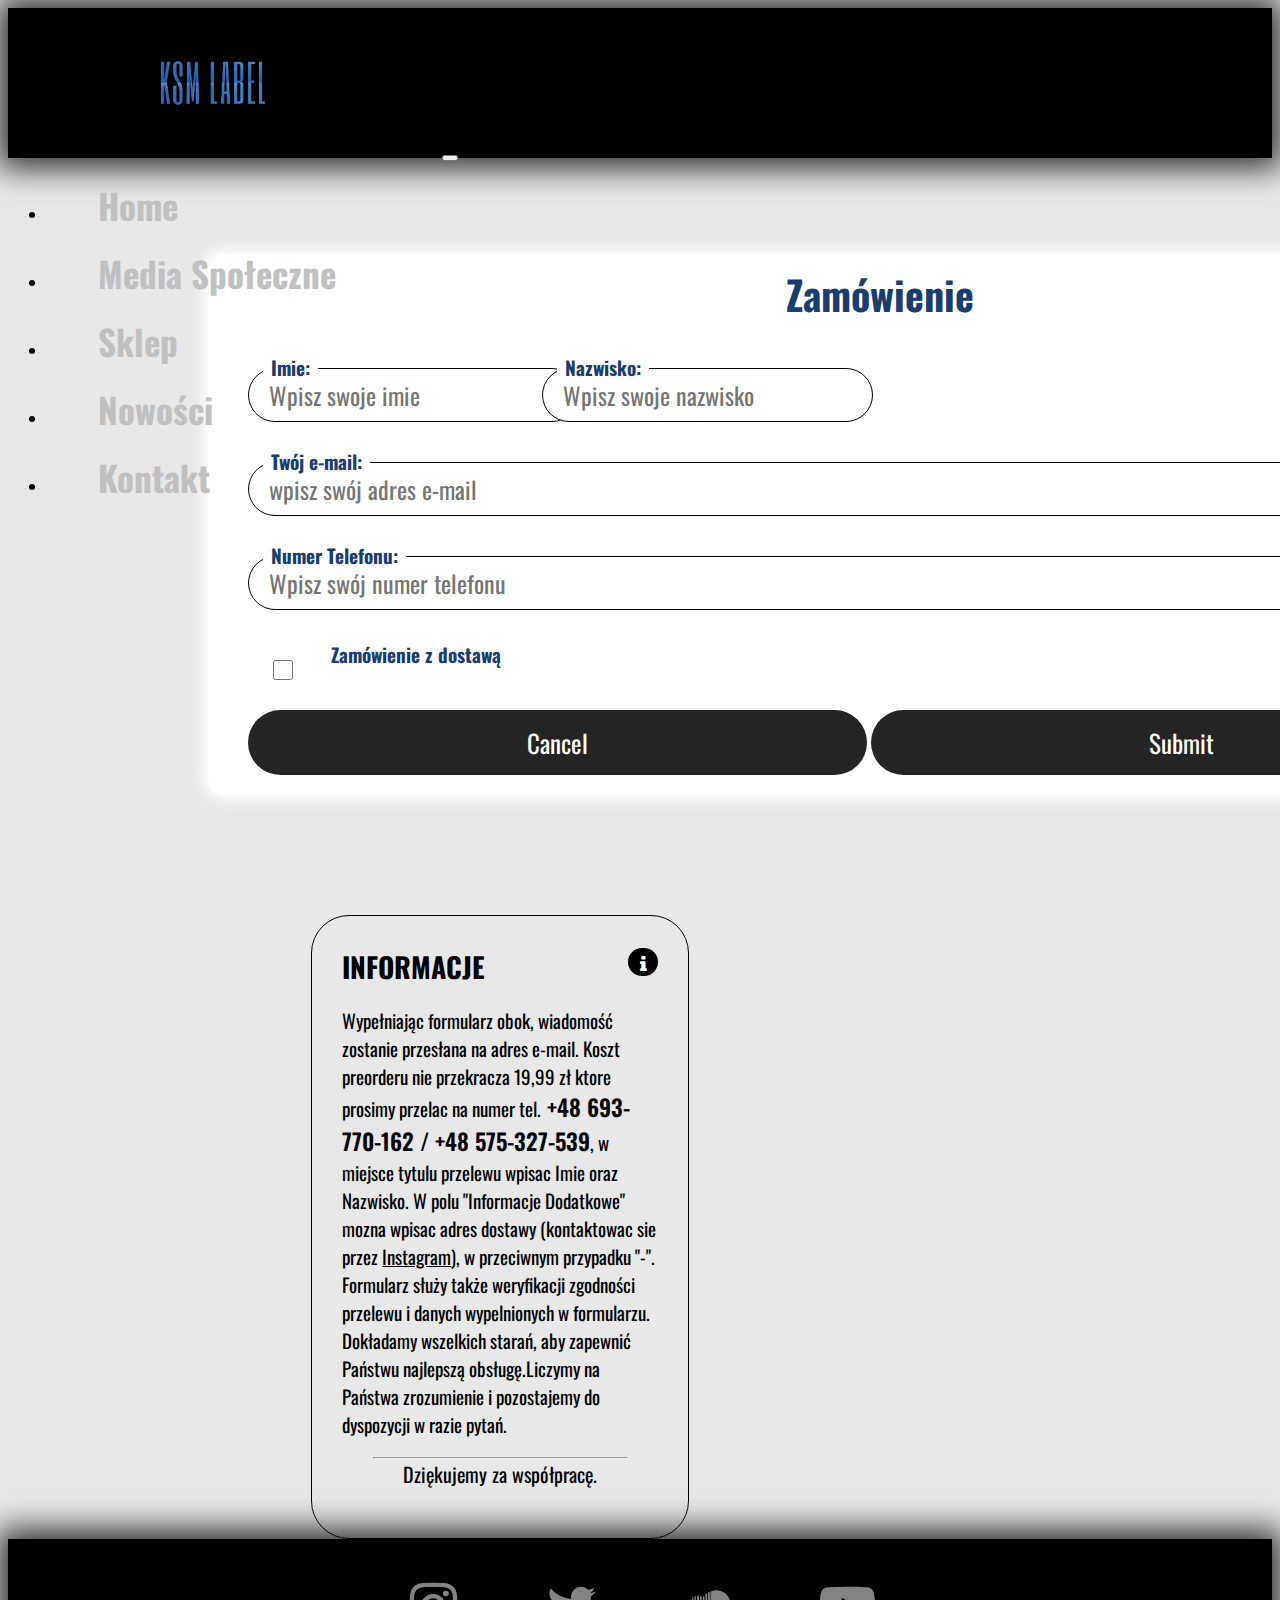
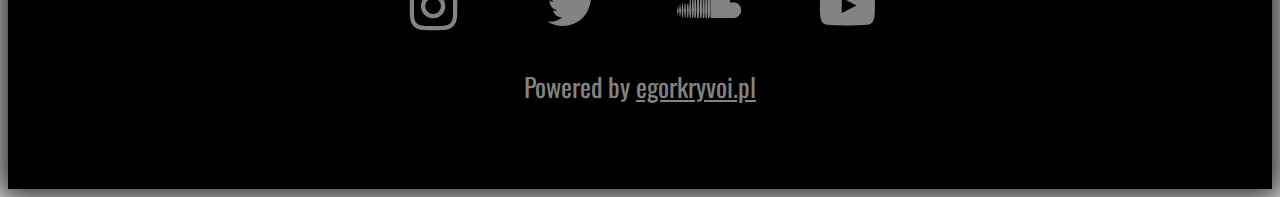
<file: ordering.html>
<!DOCTYPE html>
<html lang="pl">
<head>
    <meta charset="UTF-8">
    <meta name="viewport" content="width=device-width, initial-scale=1.0">
    <meta name="description" content="KSM Label - muzyka spiewana przez glos sibi'ego oraz nalozyny na niego ai prod.@autystyczny">
    <meta name="keywords" content="Label,KSM , KSM Label, ksm, muzyka,ai,sztuczna inteligencja,artificial intelligence">
    <meta name="author" content="Yehor Kryvoi">
    <link rel="icon" type="image/png" href="photos/KSM_LOGO_ICON.png">
    <link rel="stylesheet" href="https://cdnjs.cloudflare.com/ajax/libs/font-awesome/4.7.0/css/font-awesome.min.css">
    <link href="https://cdn.jsdelivr.net/npm/bootstrap@5.3.1/dist/css/bootstrap.min.css" rel="stylesheet" integrity="sha384-4bw+/aepP/YC94hEpVNVgiZdgIC5+VKNBQNGCHeKRQN+PtmoHDEXuppvnDJzQIu9" crossorigin="anonymous">
    <link rel="stylesheet" href="ordering.css">
    <link rel="preconnect" href="https://fonts.googleapis.com">
    <link rel="preconnect" href="https://fonts.gstatic.com" crossorigin>
    <link href="https://fonts.googleapis.com/css2?family=Archivo+Black&family=Cinzel:wght@400;500;600;700;800;900&family=DM+Sans:ital,opsz,wght@0,9..40,100;0,9..40,200;0,9..40,300;0,9..40,400;0,9..40,600;0,9..40,700;0,9..40,800;0,9..40,1000;1,9..40,100;1,9..40,400;1,9..40,600;1,9..40,700;1,9..40,800&family=Exo+2:wght@600&family=Kanit:wght@100;200;300;400;500;600;700;800;900&family=Oswald:wght@200;300;400;500;600;700&family=Rubik:wght@600&family=Teko:wght@300;400;500;600;700&family=Timmana&family=Titan+One&family=Ubuntu:wght@400;500&display=swap" rel="stylesheet">
    <title>KSM Label | Zamawianie • Kupowanie • Robić zakupy</title>
</head>
<body>

<div class="container-fluid"><!--container-->
    <div class="row"><!--row-->
<!--navbar--><nav class="navbar navbar-expand-lg navbar-dark bg-black">

    <a class="navbar-brand" href="index.html" id="brand-img" ><img src="photos/KSM_LOGO_NAVBAR.png" class="d-inline-block align-bottom" alt="" width="150px" height="150px"></a>
    <button class="navbar-toggler" type="button" data-toggle="collapse" data-target="#navbarNav" aria-controls="navbarNav" aria-expanded="false" aria-label="Toggle navigation">
      <span class="navbar-toggler-icon"></span>
        </button>
        <div class="collapse navbar-collapse bg-black" id="navbarNav" >
          <ul class="navbar-nav">
            <li class="nav-item active">
                        <a href="ordering.html" id="link_nav" >Home</a> 
                    </li>
                </ul>
                <ul class="navbar-nav">
                    <li class="nav-item social-media">
                        <a  onclick="socialMedia()" id="link_nav">Media Społeczne</a>
                    </li>
                </ul>
                <ul class="navbar-nav">
                    <li class="nav-item">
                    <a href="store.html" id="link_nav">Sklep</a>
                    </li>
                </ul>
                    <ul class="navbar-nav">
                        <li class="nav-item news-link">
                        <a href="news.html" id="link_nav">Nowości</a>
                        </li>
                    </ul>
                    <ul class="navbar-nav">
                        <li class="nav-item">
                        <a href="contact.html" id="link_nav">Kontakt</a> 
                        </li>
                    </ul>
            </div>
<!--navbar-end-->   </nav> 
<i class="fa fa-arrow-up" id="scrollBtn" onclick="topFunction()"></i>

<!--social-media--><div class="social-media-container">

<div class="box-media1 col-sm-12 col-md-4">
<a class="link-media col-sm-12 col-md-12 instagram" data-toggle="tooltip" data-placement="bottom" title="Nasz Instagram" href="https://instagram.com/ksm.label/"><i class="fa fa-instagram"></i></a>
<a class="link-media col-sm-12 col-md-12 twitter" data-toggle="tooltip" data-placement="bottom" title="Nasz Twitter" href="support.html"><i class="fa fa-twitter"></i></a>
</div>
<div class="box-media2 col-sm-12 col-md-4">
<a class="link-media col-sm-12 col-md-12 youtube" data-toggle="tooltip" data-placement="bottom" title="Nasz Youtube" href="https://www.youtube.com/@KSMLABEL/"><i class="fa fa-youtube-play"></i></a>
<a class="link-media col-sm-12 col-md-12 soundcloud" data-toggle="tooltip" data-placement="bottom" title="Nasz SoundCloud" href="https://on.soundcloud.com/5gyo7qReni6gRnUJ7"><i class="fa fa-soundcloud"></i></a>
</div>

<!--social-media-end--></div>
<div class="message-alert">
    <span class="message-text">Nasze media społeczne już <br>zostały wyświetlone!</span>
    <b class="close-button" onclick="decMessage()">&times;</b>
  </div>
  
<div class="col-sm-3 col-md-4" >
    <form action="php/zamowienie.php" method="POST" >
        <center class="title">Zamówienie</center><br>
         
        
        <div class="name-surname">
        <div class="name">
            <label for="text">Imie:</label> 
            <input type="text" id="text" name="imie" placeholder="Wpisz swoje imie">
        </div>
        <div class="surname">
        <label for="text" id="surname">Nazwisko:</label>
        <input type="text" id="text" name="nazwisko" placeholder="Wpisz swoje nazwisko">
        </div>
        </div>

        <label for="email">Twój e-mail:</label>
        <input type="email" id="email" name="email" placeholder="Wpisz swój adres e-mail">
        <label for="number">Numer Telefonu:</label>
        <input type="number" id="number" name="number" placeholder="Wpisz swój numer telefonu">

        <div class="delivery">
        <input type="checkbox" id="checkbox" onchange="delivery()">
        <label for="text">Zamówienie z dostawą</label>
        </div>

        <div class="delivery-address" style="display:none">
        <label for="text">Adres Dostawy:</label><br> 
        <input type="text" id="text" name="text" placeholder="Wpisz swój adres dostawy">
        </div>

        <input type="Reset" value="Cancel"></button>
        <input type="Submit"  value="Submit"></button>
    </form>
</div>

<div class="col-sm-12 col-md-4 container-infomation">
    <div class="logo-information"><i class="fa fa-info"></i></div>
    <div id="title_information">Informacje</div>
    
<p class="info-content">
    Wypełniając formularz obok, wiadomość zostanie przesłana na adres e-mail.
    Koszt preorderu nie przekracza 19,99 zł ktore prosimy przelac na numer tel.<b style="font-size: larger; font-weight: 600;"> +48 693-770-162 / +48 575-327-539</b>, w miejsce tytulu przelewu wpisac Imie oraz Nazwisko. 
    W polu "Informacje Dodatkowe" mozna wpisac adres dostawy (kontaktowac sie przez <a href="https://instagram.com/ksm.label?igshid=OGQ5ZDc2ODk2ZA==" style="color:black;">Instagram</a>), w przeciwnym przypadku "-".
    Formularz służy także weryfikacji zgodności przelewu i danych wypelnionych w formularzu.
    Dokładamy wszelkich starań, aby zapewnić Państwu najlepszą obsługę.Liczymy na Państwa zrozumienie i pozostajemy do dyspozycji w razie pytań.
    <hr class="line-article">
    <center class="article-center">Dziękujemy za współpracę.</center>
</p>

</div>
    </div><!--row-end-->
</div><!--container-end-->
<footer><!--footer--><br>
    <div class="icons">
        <div class="footer-link" data-toggle="tooltip" data-placement="bottom" title="Nasz Instagram">
            <a href="#" target="_blank">
                <i class="fa fa-instagram"></i>
            </a>
        </div>
        <div class="footer-link" data-toggle="tooltip" data-placement="bottom" title="Nasz Twitter">
            <a href="#" target="_blank" >
                <i class="fa fa-twitter" ></i>
            </a>
        </div>
        <div class="footer-link" data-toggle="tooltip" data-placement="bottom" title="Nasz SoundCloud">
            <a href="#" target="_blank" >
                <i class="fa fa-soundcloud" style="font-size:50px;"></i>
            </a>
        </div>
        <div class="footer-link" data-toggle="tooltip" data-placement="bottom" title="Nasz Youtube">
            <a href="#" target="_blank">
                <i class="fa fa-youtube-play"></i>
            </a>
        </div>
    </div>
        <center>Powered by <a href="egorkryvoi.pl">egorkryvoi.pl</a></center>
    </footer><!--footer-end-->
</body>
<script src="https://code.jquery.com/jquery-3.3.1.slim.min.js" integrity="sha384-q8i/X+965DzO0rT7abK41JStQIAqVgRVzpbzo5smXKp4YfRvH+8abtTE1Pi6jizo" crossorigin="anonymous"></script>
<script src="https://cdn.jsdelivr.net/npm/bootstrap@4.5.2/dist/js/bootstrap.bundle.min.js"></script>
<script src="https://cdnjs.cloudflare.com/ajax/libs/popper.js/1.14.3/umd/popper.min.js" integrity="sha384-ZMP7rVo3mIykV+2+9J3UJ46jBk0WLaUAdn689aCwoqbBJiSnjAK/l8WvCWPIPm49" crossorigin="anonymous"></script>
<script src="script.js "></script>
</html>
</file>
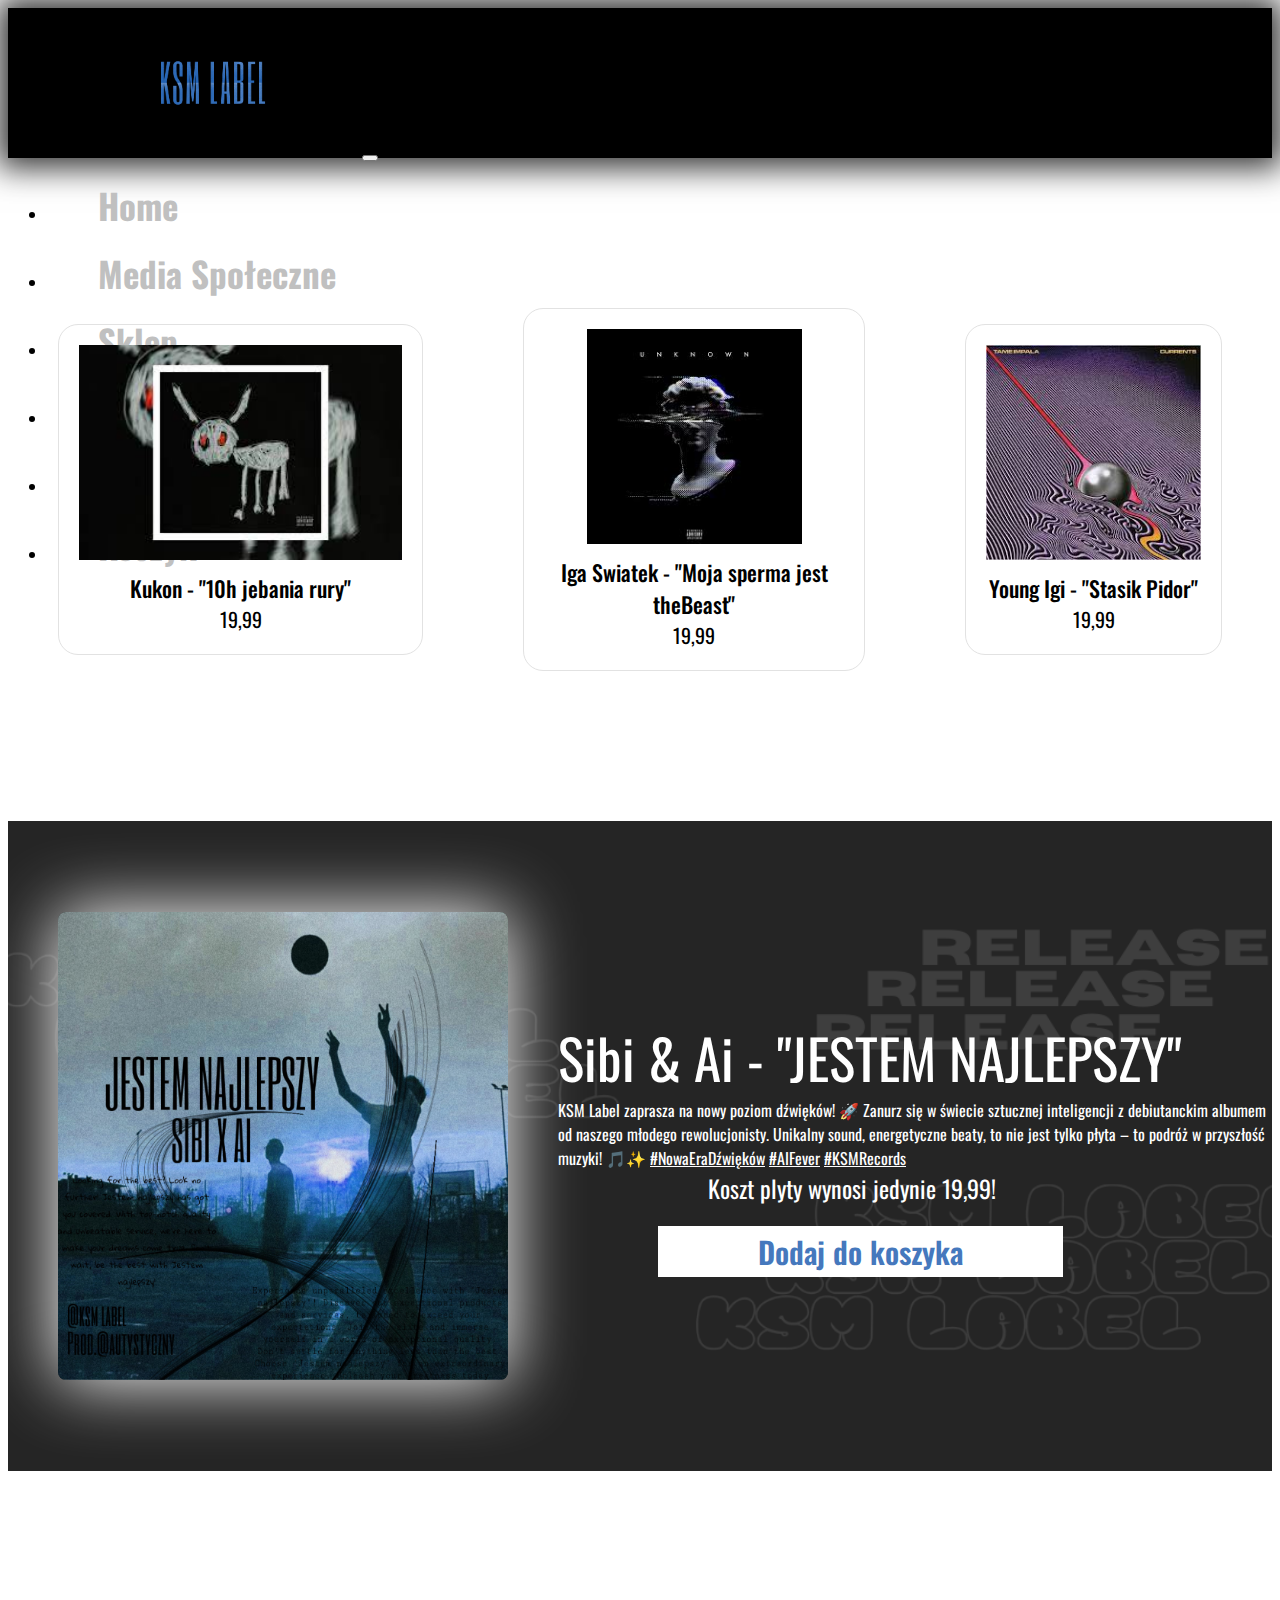
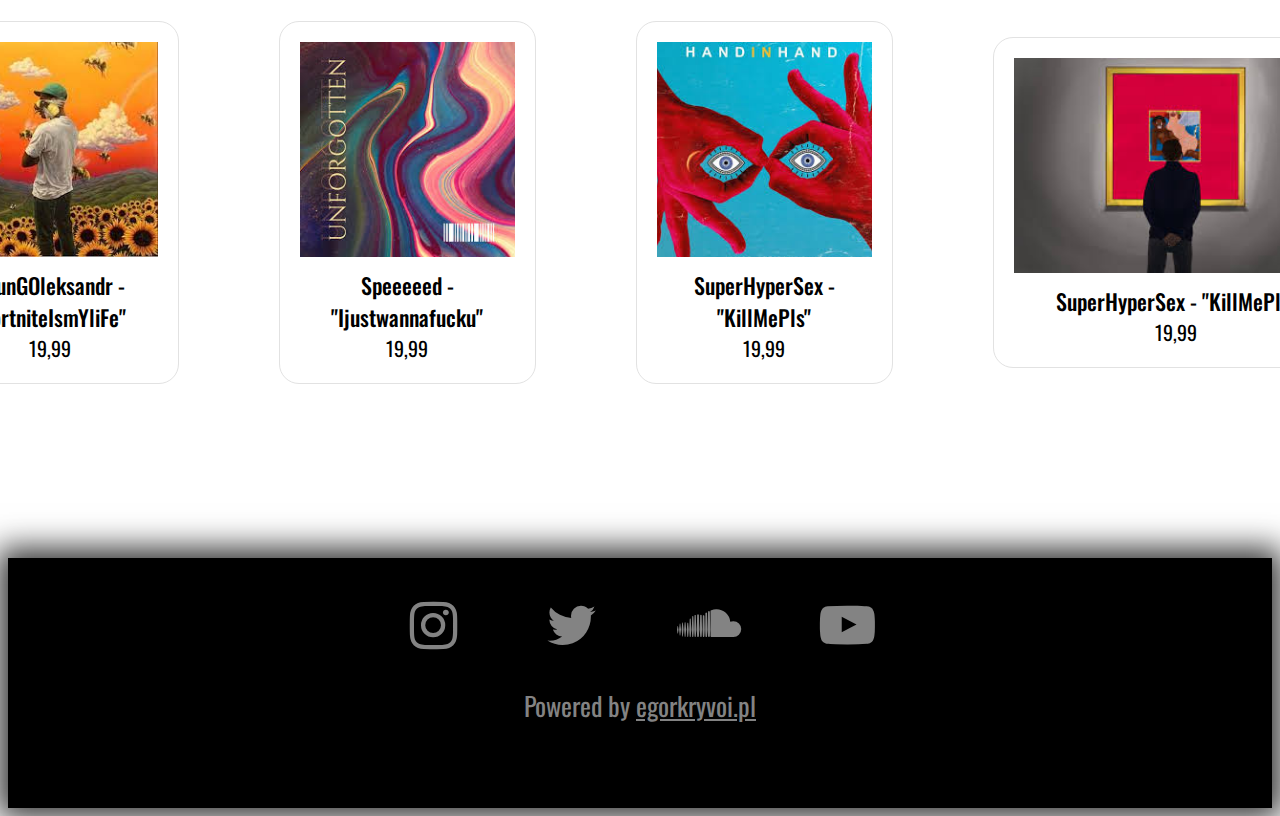
<file: store.html>
<!DOCTYPE html>
<html lang="pl">
<head>
    <meta charset="UTF-8">
    <meta name="viewport" content="width=device-width, initial-scale=1.0">
    <meta name="description" content="Eksploruj Przyszłość Muzyki Z KSM Label - Poznaj Naszych Założycieli: Kacper, Stasiek i Maks!">
    <meta name="keywords" content="Label,KSM , KSM Label, ksm, muzyka,ai,sztuczna inteligencja,artificial intelligence">
    <meta name="author" content="Yehor Kryvoi">
    <link rel="icon" type="image/png" href="photos/KSM_LOGO_ICON.png">
    <link href="https://cdn.jsdelivr.net/npm/bootstrap@5.3.1/dist/css/bootstrap.min.css" rel="stylesheet" integrity="sha384-4bw+/aepP/YC94hEpVNVgiZdgIC5+VKNBQNGCHeKRQN+PtmoHDEXuppvnDJzQIu9" crossorigin="anonymous">
    <link rel="stylesheet" href="store.css">
    <link rel="stylesheet" href="https://cdnjs.cloudflare.com/ajax/libs/font-awesome/4.7.0/css/font-awesome.min.css">
    <link rel="preconnect" href="https://fonts.googleapis.com">
    <link rel="preconnect" href="https://fonts.gstatic.com" crossorigin>
    <link href="https://fonts.googleapis.com/css2?family=Archivo+Black&family=Cinzel:wght@400;500;600;700;800;900&family=DM+Sans:ital,opsz,wght@0,9..40,100;0,9..40,200;0,9..40,300;0,9..40,400;0,9..40,600;0,9..40,700;0,9..40,800;0,9..40,1000;1,9..40,100;1,9..40,400;1,9..40,600;1,9..40,700;1,9..40,800&family=Exo+2:wght@600&family=Kanit:wght@100;200;300;400;500;600;700;800;900&family=Oswald:wght@200;300;400;500;600;700&family=Rubik:wght@600&family=Teko:wght@300;400;500;600;700&family=Timmana&family=Titan+One&family=Ubuntu:wght@400;500&display=swap" rel="stylesheet">
    <title>KSM Label | Store.pl • Sklep • Esthetic • Albumy • Preordery • Płyty</title>
</head>
<body>
<!--main--><main>

<!--container--><div class="container-fluid">

<!--row-->   <div class="row">

<!--navbar--><nav class="navbar navbar-expand-lg navbar-dark bg-black">

    <a class="navbar-brand" href="index.html" id="brand-img" ><img src="photos/KSM_LOGO_NAVBAR.png" class="d-inline-block align-bottom" alt="" width="150px" height="150px"></a>
    <button class="navbar-toggler" type="button" data-toggle="collapse" data-target="#navbarNav" aria-controls="navbarNav" aria-expanded="false" aria-label="Toggle navigation">
      <span class="navbar-toggler-icon"></span>
        </button>
        <div class="collapse navbar-collapse bg-black" id="navbarNav" >
          <ul class="navbar-nav">
            <li class="nav-item active">
                        <a href="store.html" id="link_nav" >Home</a> 
                    </li>
                </ul>
                <ul class="navbar-nav">
                    <li class="nav-item social-media">
                        <a  onclick="socialMedia()" id="link_nav">Media Społeczne</a>
                    </li>
                </ul>
                <ul class="navbar-nav">
                    <li class="nav-item">
                    <a href="store.html" id="link_nav">Sklep</a>
                    </li>
                </ul>
                    <ul class="navbar-nav">
                        <li class="nav-item news-link">
                        <a href="news.html" id="link_nav">Nowości</a>
                        </li>
                    </ul>
                    <ul class="navbar-nav">
                        <li class="nav-item">
                        <a href="contact.html" id="link_nav">Kontakt</a> 
                        </li>
                    </ul>
                    <ul class="navbar-nav">
                        <li class="nav-item">
                        <a class="backet-nav" id="link_nav" onclick="incShopBar()">Koszyk</a>
                        </li>
                    </ul>
            </div>
<!--navbar-end-->   </nav> 
<i class="fa fa-arrow-up" id="scrollBtn" onclick="topFunction()"></i>

<!--social-media--><div class="social-media-container">

<div class="box-media1 col-sm-12 col-md-4">
<a class="link-media col-sm-12 col-md-12 instagram" data-toggle="tooltip" data-placement="bottom" title="Nasz Instagram" href="https://instagram.com/ksm.label/"><i class="fa fa-instagram"></i></a>
<a class="link-media col-sm-12 col-md-12 twitter" data-toggle="tooltip" data-placement="bottom" title="Nasz Twitter" href="support.html"><i class="fa fa-twitter"></i></a>
</div>
<div class="box-media2 col-sm-12 col-md-4">
<a class="link-media col-sm-12 col-md-12 youtube" data-toggle="tooltip" data-placement="bottom" title="Nasz Youtube" href="https://www.youtube.com/@KSMLABEL/"><i class="fa fa-youtube-play"></i></a>
<a class="link-media col-sm-12 col-md-12 soundcloud" data-toggle="tooltip" data-placement="bottom" title="Nasz SoundCloud" href="https://on.soundcloud.com/5gyo7qReni6gRnUJ7"><i class="fa fa-soundcloud"></i></a>
</div>

<!--social-media-end--></div>

<!--basket-shop--><div class="shop-basket col-sm-12 col-md-3" >
    <b class="close-button" onclick="decShopBar()">&times;</b>

<div class="product-shop-basket col-sm-12 col-md-8"></div>
    <div class="form-basket col-sm-12 col-md-8" style="display:none;">
        <div class="col-sm-3 col-md-4" >
            <form action="php/zamowienie.php" method="POST" >
                <center class="title">Zamówienie</center><br>
                 
                
                <div class="name-surname">
                <input type="text" name="imie" placeholder="Wpisz swoje imie">
                <input type="text"" name="nazwisko" placeholder="Wpisz swoje nazwisko">
                </div>
        
                <input type="email"  name="email" placeholder="Wpisz swój adres e-mail">
                <input type="tel"  name="number" pattern="[0-9]{3}-[0-9]{3}-[0-9]{4}" required  placeholder="Numer telefonu">
        
                <div class="delivery">
                <input type="checkbox" id="checkbox" onchange="delivery()">
                <label for="text">Zamówienie z dostawą</label>
                </div>
        
                <div class="delivery-address" style="display:none">

                <input type="text" id="text" name="text" placeholder="Adres dostawy">
                </div>
        
                <input type="Reset" value="Cancel"></button>
                <input type="Submit"  value="Submit"></button>
            </form>
        </div>
        
        <div class="col-sm-12 col-md-4 container-infomation">
            <div class="logo-information"><i class="fa fa-info"></i></div>
            <div id="title_information">Informacje</div>
            
        <p class="info-content">
            Wypełniając formularz obok, wiadomość zostanie przesłana na adres e-mail.
            Koszt preorderu nie przekracza 19,99 zł ktore prosimy przelac na numer tel.<b style="font-size: larger; font-weight: 600;"> +48 693-770-162 / +48 575-327-539</b>, w miejsce tytulu przelewu wpisac Imie oraz Nazwisko. 
            W polu "Informacje Dodatkowe" mozna wpisac adres dostawy (kontaktowac sie przez <a href="https://instagram.com/ksm.label?igshid=OGQ5ZDc2ODk2ZA==" style="color:black;">Instagram</a>), w przeciwnym przypadku "-".
            Formularz służy także weryfikacji zgodności przelewu i danych wypelnionych w formularzu.
            Dokładamy wszelkich starań, aby zapewnić Państwu najlepszą obsługę.Liczymy na Państwa zrozumienie i pozostajemy do dyspozycji w razie pytań.
            <hr class="line-article">
            <center class="article-center">Dziękujemy za współpracę.</center>
        </p>
        
        </div>
    </div>
<!--basket-shop-end--></div>







<!--4-after-->
<div class="products">

<div class="product-before col-sm-12 col-md-3">
    <img src="photos/test/1.jpg" class="product-img-before">
    <div class="title-product-before">Kukon - "10h jebania rury"</div>
    <span class="price-product-before">19,99</span>
</div>
<div class="product-before col-sm-12 col-md-3">
    <img src="photos/test/2.jpg" class="product-img-before">
    <div class="title-product-before">Iga Swiatek - "Moja sperma jest theBeast"</div>
    <span class="price-product-before">19,99</span>
</div>
<div class="product-before col-sm-12 col-md-3">
    <img src="photos/test/3.jpg" class="product-img-before">
    <div class="title-product-before">Young Igi - "Stasik Pidor"</div>
    <span class="price-product-before">19,99</span>
</div>



</div>
<!--4-after-end-->



















    <!--products-card-main-->
    <div class="card-main col-sm-12 col-md-12">
        <img src="photos/sibi/OKLADKA_PLYTY2.jpeg" class="img-product">
        <div class="col-sm-12 col-md-4 product-content">
            <span class="title-card">Sibi & Ai - "JESTEM NAJLEPSZY"</span><br>
            <span class="text-content-product">
                KSM Label zaprasza na nowy poziom dźwięków! 🚀 Zanurz się w świecie sztucznej inteligencji z
                debiutanckim albumem od naszego młodego rewolucjonisty. Unikalny sound, energetyczne beaty, to nie
                jest tylko płyta – to podróż w przyszłość muzyki! 🎵✨
                <u>#NowaEraDźwięków</u> <u>#AIFever</u> <u>#KSMRecords</u>
            </span>
            <div class="price-main-card">Koszt plyty wynosi jedynie 19,99!</div>

            <button onclick="incShopBar()" type="button" class="btn btn-secondary" data-toggle="tooltip"
                data-placement="bottom" title="Dodaj do koszyka" id="button">Dodaj do koszyka</button>
        </div>
    </div>
    <!--products-card-main-end-->





    <div class="products">

        <div class="product-before col-sm-12 col-md-2" onclick="addProduct('4.jpg','YounGOleksandr - FortniteIsmYliFe','19,99')">
            <img src="photos/test/4.jpg" class="product-img-before">
            <div class="title-product-before">YounGOleksandr - "FortniteIsmYliFe"</div>
            <span class="price-product-before">19,99</span>
        </div>
        <div class="product-before col-sm-12 col-md-2" onclick="addProduct('5.jpg','Speeeeed - Ijustwannafucku','19,99')">
            <img src="photos/test/5.jpg" class="product-img-before">
            <div class="title-product-before">Speeeeed - "Ijustwannafucku"</div>
            <span class="price-product-before">19,99</span>
        </div>
        <div class="product-before col-sm-12 col-md-2" onclick="addProduct('6.jpg','SuperHyperSex - KillMePls','19,99')">
            <img src="photos/test/6.jpg" class="product-img-before">
            <div class="title-product-before">SuperHyperSex - "KillMePls"</div>
            <span class="price-product-before">19,99</span>
        </div>
        <div class="product-before col-sm-12 col-md-3" onclick="addProduct('7.jpg','SuperHyperSex - KillMePls','19,99')">
            <img src="photos/test/7.jpg" class="product-img-before">
            <div class="title-product-before">SuperHyperSex - "KillMePls"</div>
            <span class="price-product-before">19,99</span>
        </div>
        
        
        
        </div>















 <hr style="margin-top:240px;width:90%;margin-left:auto;margin-right:auto;display:none;"><br>

 <!--footer--> <footer><br>
    <div class="col-sm-2 col-md-12 icons">
        <div class="footer-link" data-toggle="tooltip" data-placement="bottom" title="Nasz Instagram">
            <a href="https://instagram.com/ksm.label/" target="_blank">
                <i class="fa fa-instagram"></i>
            </a>
        </div>
        <div class="footer-link" data-toggle="tooltip" data-placement="bottom" title="Nasz Twitter">
            <a href="#" target="_blank" >
                <i class="fa fa-twitter" ></i>
            </a>
        </div>
        <div class="footer-link" data-toggle="tooltip" data-placement="bottom" title="Nasz SoundCloud">
            <a href="https://on.soundcloud.com/5gyo7qReni6gRnUJ7" target="_blank" >
                <i class="fa fa-soundcloud" style="font-size:50px;"></i>
            </a>
        </div>
        <div class="footer-link" data-toggle="tooltip" data-placement="bottom" title="Nasz Youtube">
            <a href="https://www.youtube.com/@KSMLABEL/" target="_blank">
                <i class="fa fa-youtube-play"></i>
            </a>
        </div>

    </div>
        <center>Powered by <a href="egorkryvoi.pl">egorkryvoi.pl</a></center>
<!--footer-end--> </footer>

<!--row-end--> </div>

<!--container-end--> </div>

<!--all-end--> </div>

<!--main-end--> </main>
</body>
<script src="https://code.jquery.com/jquery-3.3.1.slim.min.js" integrity="sha384-q8i/X+965DzO0rT7abK41JStQIAqVgRVzpbzo5smXKp4YfRvH+8abtTE1Pi6jizo" crossorigin="anonymous"></script>
<script src="https://cdn.jsdelivr.net/npm/bootstrap@4.5.2/dist/js/bootstrap.bundle.min.js"></script>
<script src="https://cdnjs.cloudflare.com/ajax/libs/popper.js/1.14.3/umd/popper.min.js" integrity="sha384-ZMP7rVo3mIykV+2+9J3UJ46jBk0WLaUAdn689aCwoqbBJiSnjAK/l8WvCWPIPm49" crossorigin="anonymous"></script>
<script src="script.js "></script>
</html>
</file>
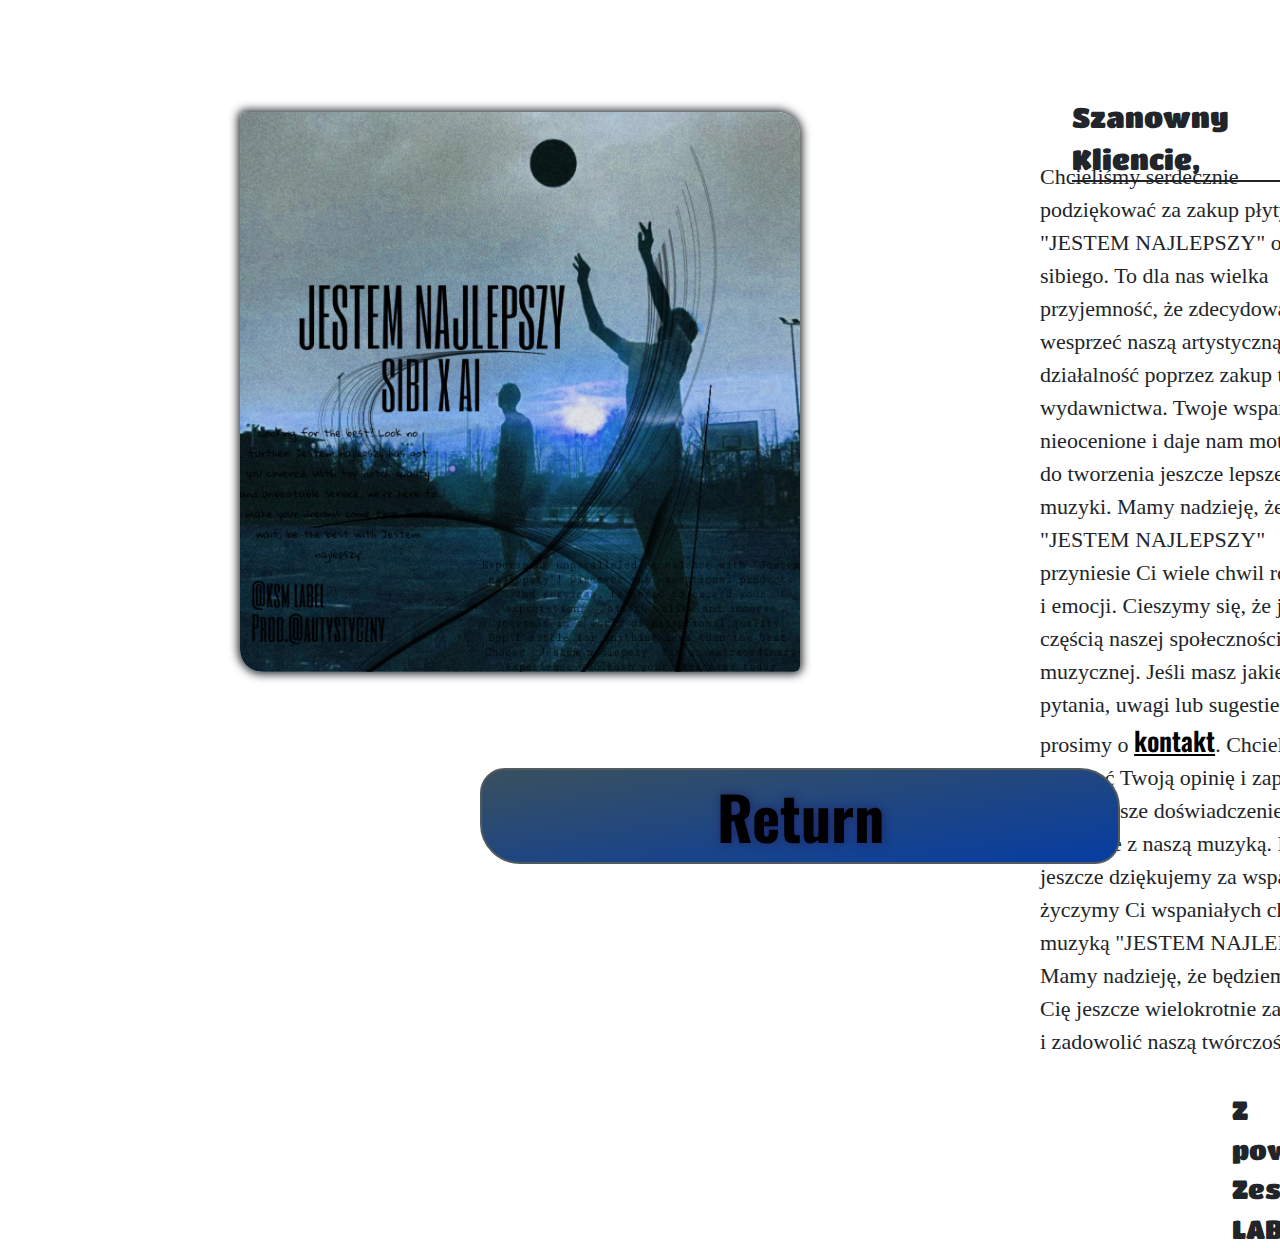
<file: ty.html>
<!DOCTYPE html>
<html lang="pl">
<head>
    <meta name="viewport" content="width=device-width, initial-scale=1.0">
    <meta name="description" content="KSM Label - muzyka spiewana przez glos sibi'ego oraz nalozyny na niego ai prod.@autystyczny">
    <meta name="keywords" content="Label,KSM , KSM Label, ksm, muzyka,ai,sztuczna inteligencja,artificial intelligence">
    <meta name="author" content="Yehor Kryvoi">
    <link rel="icon" type="image/png" href="photos/LOGO_ICON.png">
    <link rel="stylesheet" href="https://cdnjs.cloudflare.com/ajax/libs/font-awesome/4.7.0/css/font-awesome.min.css">
    <link href="https://cdn.jsdelivr.net/npm/bootstrap@5.3.1/dist/css/bootstrap.min.css" rel="stylesheet" integrity="sha384-4bw+/aepP/YC94hEpVNVgiZdgIC5+VKNBQNGCHeKRQN+PtmoHDEXuppvnDJzQIu9" crossorigin="anonymous">
    <link rel="stylesheet" href="css/bootstrap.min.css">
    <link rel="stylesheet" href="ty.css">
    <link rel="preconnect" href="https://fonts.googleapis.com">
<link rel="preconnect" href="https://fonts.gstatic.com" crossorigin>
<link href="https://fonts.googleapis.com/css2?family=Archivo+Black&family=Exo+2:wght@600&family=Oswald:wght@400;500;700&family=Rubik:wght@600&family=Teko:wght@300;400;500;600;700&family=Timmana&family=Titan+One&family=Ubuntu:wght@400;500&display=swap" rel="stylesheet">
<title>KSM Label | Dziekujemy.</title>
</head>
<body>  
<div class="container-fluid"><!--container-fluid-->
<img src="photos/OKLADKA_PLYTY2.jpeg" id="photo_main">
<article id="text_thankyou">
    <p>
        <div id="tytul_text">Szanowny Kliencie,</div>

        Chcieliśmy serdecznie podziękować za zakup płyty "JESTEM NAJLEPSZY" od sibiego. To dla nas wielka przyjemność, że zdecydowałeś się wesprzeć naszą artystyczną działalność poprzez zakup tego wydawnictwa.
        
        Twoje wsparcie jest nieocenione i daje nam motywację do tworzenia jeszcze lepszej muzyki. Mamy nadzieję, że płyta "JESTEM NAJLEPSZY" przyniesie Ci wiele chwil rozrywki i emocji. Cieszymy się, że jesteś częścią naszej społeczności muzycznej.
        
        Jeśli masz jakiekolwiek pytania, uwagi lub sugestie, prosimy o <a href="contact.html" id="contact_article">kontakt</a>. Chcielibyśmy usłyszeć Twoją opinię i zapewnić Ci najlepsze doświadczenie związane z naszą muzyką.
        
        Raz jeszcze dziękujemy za wsparcie i życzymy Ci wspaniałych chwil z muzyką "JESTEM NAJLEPSZY". Mamy nadzieję, że będziemy mogli Cię jeszcze wielokrotnie zaskoczyć i zadowolić naszą twórczością.
        
        <div id="end_thankyou">Z poważaniem,<br>
        Zespół KSM LABEL</div>
    </p>
</article>
<a href="index.html"><button id="return_thankyou">Return</button></a>

</body>
<script src="https://code.jquery.com/jquery-3.3.1.slim.min.js" integrity="sha384-q8i/X+965DzO0rT7abK41JStQIAqVgRVzpbzo5smXKp4YfRvH+8abtTE1Pi6jizo" crossorigin="anonymous"></script>
<script src="https://cdn.jsdelivr.net/npm/bootstrap@4.5.2/dist/js/bootstrap.bundle.min.js"></script>
<script src="https://cdnjs.cloudflare.com/ajax/libs/popper.js/1.14.3/umd/popper.min.js" integrity="sha384-ZMP7rVo3mIykV+2+9J3UJ46jBk0WLaUAdn689aCwoqbBJiSnjAK/l8WvCWPIPm49" crossorigin="anonymous"></script>
<script src="script.js "></script>
</html>
</file>
<file: index.css>
*{
  font-family: 'Oswald', sans-serif;

}

nav{
width:100%;                                                                                 
height:150px;
box-shadow: 0px 0px 30px 10px rgba(0, 0, 0, 0.8);
background-color: black !important;
z-index:7;
}
#link_nav {
  font-weight: 900;
  margin: 50px;
  text-align: center;
  cursor: pointer;
  text-decoration: none;
  font-size: 35px;
  color: #C0C0C0;
  transition: ease 0.2s;
}
#brand-img{
  margin-left:130px;
  margin-right:150px;
}
#link_nav:hover {
  transition: ease 0.2s; 
  color: #4578BD;
}
footer{
  margin-left:auto;
  margin-right:auto;
  width:100%;
  height:250px;
  font-size:20px;
  color:#C0C0C0;
  text-align: center;
  background-color:#000000;
  box-shadow: 0px 0px 30px 10px rgba(0, 0, 0, 0.8);
  }
  .icons{
    display:flex;
    justify-content: center;
    align-items: center;
  }
  .footer-link{
    justify-content: center;
    border-radius:5em;
    height:78px;
    width:78px;
    background-color:black;
    margin:0px 30px 30px 30px;
    text-decoration:none;
    color:white;
    transition: ease 0.3s;
  }
  center a{
    transition: ease 0.2s;
    color:#838383;
  } 
  center a:hover{
    transition: ease 0.2s;
    color: #4578BD;
  }
  center{
    color:#838383;
    margin-top:-10px;
    font-size:26px;
  }
  .icons i{
    width:78px;height:78px;
    text-decoration:none;
    color:#838383;
    margin-top:10px;
    transition: ease 0.2s;
    font-size:55px;
  
  }
  .icons i:hover{
    color:#ffffff;
    transition: ease 0.2s;
  }
  .footer-link:hover{
    box-shadow:0px 0px 30px 8px #4578BD;
    background-color:#4578BD;
    color:white;
    transition: ease 0.3s;
  }
  #linia_1{
    position:absolute;
    bottom:-14.6rem;
    transform:rotate(245deg);
    height:59rem;
    z-index:-7;
    left:-55em;
  }
  #linia_2{
    position:absolute;
    top:-6rem;
    width:60rem;
    height:50rem;
    z-index:-20;
    right:2rem;
    
  }
  .social-media-container{
    height:20em;
    display:flex;
    align-items: center;
    justify-content: center;
    margin-top:200px;
    margin-bottom:20px;
  }
  .box-media1{margin:5px;}
  .box-media2{margin:5px;}

  .link-media{
    color:black;
    text-decoration: none;
    font-size:80px;
    display:flex;
    align-items: center;
    justify-content: center;
    margin:10px;
    height:3.5em;
    background-color: #657b96;
    transition:ease 0.3s;
  }
  .link-media:hover{
    transition:ease 0.3s;
    transform: scale(0.96);
    color:white;
  }
  .instagram{
    animation:left 1s;
  }
  .youtube{
    animation:right 1.4s;
  }
  .soundcloud{
    animation:right 0.9s;
  }
  .twitter{
    transition:ease 0.7s;
    animation:left 0.5s;
  }
  .instagram:hover{
  background: #f09433; 
  background: -moz-linear-gradient(45deg, #f09433 0%, #e6683c 25%, #dc2743 50%, #cc2366 75%, #bc1888 100%); 
  background: -webkit-linear-gradient(45deg, #f09433 0%,#e6683c 25%,#dc2743 50%,#cc2366 75%,#bc1888 100%); 
  background: linear-gradient(45deg, #f09433 0%,#e6683c 25%,#dc2743 50%,#cc2366 75%,#bc1888 100%); 
  filter: progid:DXImageTransform.Microsoft.gradient( startColorstr='#f09433', endColorstr='#bc1888',GradientType=1 );
  
  }
  .youtube:hover{
    background-color:#fd5949;
  }
  .twitter:hover{
    background-color:#1990ff;
  }
  .soundcloud:hover{
    background-color:#ff7700;
  }
  article{
    height:30%;
    font-size:20px;
    text-align: left;
    margin-left:auto;
    margin-right:auto;
    margin-bottom:100px;
    
  }
  .title_article{
    font-weight: 900;
    margin-left:20px;
    font-size:35px;
    font-weight: 900;
    border-bottom:1px solid;
    width:87%;

    text-align: center;
    margin-top:100px;
  }

#scrollBtn {
  display:none;
  height:55px;
  width:55px;
  align-items: center;
  justify-content: center;
  position: fixed;
  bottom: 20px;
  right: 30px;
  z-index: 10;
  outline: none;
  background-color: #657b96;
  color: rgb(255, 255, 255);
  cursor: pointer;
  text-align:center;
  padding: 18px;
  border-radius: 1.5em;
  font-size: 20px;
  transition:ease 0.3s;
  animation:bottom-up ease 0.3s;
}
#scrollBtn:hover{
  transition:ease 0.3s;
  background-color:#4578BD;
  box-shadow: 0px 0px 25px 0px #4578BD;
}
@keyframes up-bottom{
  0%{bottom:20px;transition:ease 0.3s;}
  100%{bottom:-55px;transition:ease 0.3s;}
  }
@keyframes bottom-up{
0%{bottom:-55px;transition:ease 0.3s;}
100%{bottom:20px;transition:ease 0.3s;}
}
section {
  width: 100%;
  height: 550px;
  background-color: black;
  color: white;
  margin-bottom: 30px;
  text-align:center;
}

section strong {
  text-transform: uppercase;
  font-size: 50px;
}
.container-tworcy{
  height:370px;
  width:100%;
  display: flex;
  justify-content: center; 
  align-items: center;
}
.box {
  border-radius:3px ;
  box-shadow: 0px 0px 30px 2px #d3d3d3;
  width: 300px;
  height: 400px;
  margin: 60px;
  transition: ease 0.2s;
  background-color: #d3d3d3;
}
.box a{
  text-decoration: none;;
}
.box-img{ 
  height:180px;
  width:180px;
  margin-top:20px;
  border-radius:1.8em; 
  border:1px solid #000000;
}
.title-box{
  font-size:xx-large;
  color:black;
  font-weight:500;
}
.information-box{
  color:rgb(66, 66, 66);
  font-size:18px;
  text-align:center;
  margin:10px 10px 0px 10px;
}

.news-container{
  margin:auto;
  height:auto;
  margin-bottom:100px;
  margin-top:100px;
}
.news-box-container{
  height:400px;
  margin-top:30px;
  display: flex;
  justify-content: center; 
  align-items: center;
}
.news-box p{
  margin-top:25px;
  color:rgb(148, 148, 148)
}
.news-box{
height:100%;
margin:30px;
width:30%;
padding: 20px 20px ;
border:1px solid #c0c0c0;
border-radius:20px;
font-size:18px;

}
.date-news{
  color:rgb(0, 110, 255);
  text-decoration: underline;
}
.news-box strong {
  text-transform: uppercase;

  width:100%;
  font-size:25px;
}
.title-news{
  width:300px;
  text-transform: uppercase;
  width:100%;
  font-size:50px;
  font-weight: 200;
  color:black;
}
.news-label{
  float:right;
  width:45px;
  height:20px;
  padding:1px;
  text-align: center;
  font-size:13px;
  font-weight: 900;
  background-color: red;
  color:white;
  border-radius:  30em;;
}
.look-more-news{
  font-size:20px;
  color:grey;
  text-align:center;
  text-decoration: none;

}

.message-alert {
  display: flex;
  position: fixed;
  width: 350px;
  margin-top: 31.5em;
  z-index: 5;
  left: 0;
  background-color: #3498db;
  height: 5em;
  font-weight: 900;
  text-align: center;
  color: white;
  overflow: hidden;
  transition: ease 0.4s;
  font-size: 23px;
  transform:translateX(-100%);
}

.message-text {
  margin:20px 20px 0px 40px;
  white-space: nowrap;
}

.close-button {
  cursor: pointer;
  font-size: 40px;
  text-decoration: none;
}
.Maks{
  animation:left 1.4s;
}
.Egor{
  animation:left 1.2s;
}
.Alicja{
  animation:left 0.7s;
}
.Stasiek{
  animation:left 0.5s;
}
@keyframes right{
 0% {
    transform:translateX(100%);
  }
  100% {
    transform:translateX(0%);
  }
}
@keyframes left{
  0% {
 
     transform:translateX(-500%);
   }
   100% {
 
     transform:translateX(0%);
   }
 }

  @media only screen and (max-width: 1023px) {
    .message-alert {
      margin-top: 31em;
    }
    .social-media-container{
      margin-top:50px;
      margin-left:-10px;
      height:auto;
      margin-bottom:50px;
          }
          .box-media1,.box-media2{

            width:100%;
          }
          .link-media{
            height:2.75em;
            width:100%;
          }
    .link-media{
      width:100%;
    }
    .title-news{
  margin-left:0em;
    }
    .news-box-container{
      height:auto;
    display:block;
    }
    .news-box{
    margin-top:0px;
    height:auto;
    margin-left:0px;
    width:100%;
    }
    section{
    height:118em;
    }
    .box{
      margin:10px;
    }
    .container-tworcy{
        height:auto;
       display: flex;
       flex-direction: column;
       justify-content: center; 
       align-items: center;
     }

    .container_preorder{
    margin-top:100px;
    }
    footer {
    height:200px;   
    box-shadow:none;
  }
  #brand-img{
    margin-left:0px;
    margin-right:0px;
    height:140px;
  }
  article{
    margin-bottom:15px;
    justify-content: center;
  }
  section strong {
    font-size: 35px;

  }

  .preorder_img{
    float:none;
    width:18em;
    height:18em;
  }
  #button{
    font-size:40px;
    margin-top:50px;
    width:100%;
    border-radius:30em;
  }
  nav{
    box-shadow:none;
  }
  nav li{
    margin:5px 0px 10px 0px;
  }
  hr{
    margin-top:0px;
    margin-bottom:50px;
  }

    #linia_2 ,#linia_1{
    display:none;
    } 
    .title_preorder{
      font-weight: 900;
      font-size:27px;
      margin-top:20px;
    }
    .title_article{

      margin-left:0px;
      font-size:35px;
      font-weight: 900;
      border-bottom:3.5px solid;
      width:100%;
    }
     .product-info p {
      width:250px;
      display: flex;
      justify-content: space-between;
      font-size:20px;
      margin-top:10px;
      margin-left:60px;
      font-weight:400;
    }
    .product-info{
      margin-top:40px;
      
    }
      .footer-link{
        margin:0px 5px 5px 5px;
      }
      center{
        margin-top:-10px;
      }
      .footer-link:hover{
        box-shadow:0px 0px 15px 4px #4578BD;
      }
      #scrollBtn {
        bottom: 10px;
        right: 15px;
      }
      @keyframes bottom-up{
        0%{bottom:-55px;transition:ease 0.3s;}
        100%{bottom:10px;transition:ease 0.3s;}
        }
  }
</file>
<file: contact.css>
*{
  font-family: 'Oswald', sans-serif;
}
body{
  background-color:#e8e8e8;
}
label{
position: absolute;
  color:#193d6e;
  margin:1px 10px !important;
  background-color: white !important;
  border-radius: 0.5em;
  height:fit-content;
  padding:0px 15px;
}
.name-surname{
  display:flex;
}

.name{
  margin-right: 25px ;
}

input {
  color:black;
  font-size:21px;
  width: 100%;
  padding: 10px 15px;
  margin: 16px 0;
  border:1px solid black;
  background-color:white;
  border-radius:0.5em;
  box-sizing: border-box;
}

input::-webkit-outer-spin-button,
input::-webkit-inner-spin-button {
-webkit-appearance: none;
margin: 0;
}

.title{
  font-size:45px;
  margin:20px 40px 40px 40px  !important;
  color:#193d6e;
}

form{
  background-color:white;
  margin:5em auto 5em 400px !important;
  padding:14px 20px !important;
  height:35em;
  border-radius:1em;
  box-shadow :0px 0px 15px 5px white;
}



input[type=Submit],input[type=Reset]{
  font-size:25px;
  font-weight:20px;
  width: 49%;
  background-color: #242424;
  color: white;
  padding: 14px 20px;
  margin-top:30px;
  border: none;
  border-radius:30em;
  cursor: pointer;
  transition:ease 0.2s;
}
input[type=Submit]:hover,input[type=Reset]:hover{
  transition:ease 0.2s;
  transform:scale(0.95);
  color:#39587D
}

input[type=email]:invalid {
  border:2px solid rgb(255, 0, 0);
}
footer{

  margin-left:auto;
  margin-right:auto;
  width:100%;
  height:250px;
  font-size:20px;
  color:#C0C0C0;
  text-align: center;
  background-color:#000000;
  box-shadow:0px 0px 30px 10px rgba(0, 0, 0, 0.8) ;
  }
  .icons{
    display:flex;
    justify-content: center;
    align-items: center;
  }
  .footer-link{
    justify-content: center;
    border-radius:5em;
    height:78px;
    width:78px;
    background-color:black;
    margin:0px 30px 30px 30px;
    text-decoration:none;
    color:white;
    transition: ease 0.3s;
  }
  center a{
    transition: ease 0.2s;
    color:#838383;
  } 
  center a:hover{
    transition: ease 0.2s;
    color: #4578BD;
  }
  center{
    color:#838383;
    margin-top:-10px;
    font-size:26px;
  }
  .icons i{
    width:78px;height:78px;
    text-decoration:none;
    color:#838383;
    margin-top:10px;
    transition: ease 0.2s;
    font-size:55px;
  
  }
  .icons i:hover{
    color:#ffffff;
    transition: ease 0.2s;
  }
  .footer-link:hover{
    box-shadow:0px 0px 30px 8px #4578BD;
    background-color:#4578BD;
    color:white;
    transition: ease 0.3s;
  }
  nav{
    width:100%;                                                                                 
    height:150px;
    box-shadow: 0px 0px 30px 10px rgba(0, 0, 0, 0.8);
    background-color: black !important;
    z-index:7;
    }
    #link_nav {
      font-weight: 900;
      margin: 50px;
      text-align: center;
      cursor: pointer;
      text-decoration: none;
      font-size: 35px;
      color: #C0C0C0;
      transition: ease 0.2s;
    }
    #brand-img{
      margin-left:130px;
      margin-right:150px;
    }
    #link_nav:hover {
      transition: ease 0.2s; 
      color: #4578BD;
    }
    .social-media-container{
      height:20em;
      display:none;
      align-items: center;
      justify-content: center;
      margin-top:200px;
      margin-bottom:160px;
    }
    .box-media1{margin:5px;}
    .box-media2{margin:5px;}
  
    .link-media{
      color:black;
      text-decoration: none;
      font-size:80px;
      display:flex;
      align-items: center;
      justify-content: center;
      margin:10px;
      height:3.5em;
      background-color: #657b96;
      transition:ease 0.3s;
    }
    .link-media:hover{
      transition:ease 0.3s;
      transform: scale(0.96);
      color:white;
    }
    .instagram:hover{
    background: #f09433; 
    background: -moz-linear-gradient(45deg, #f09433 0%, #e6683c 25%, #dc2743 50%, #cc2366 75%, #bc1888 100%); 
    background: -webkit-linear-gradient(45deg, #f09433 0%,#e6683c 25%,#dc2743 50%,#cc2366 75%,#bc1888 100%); 
    background: linear-gradient(45deg, #f09433 0%,#e6683c 25%,#dc2743 50%,#cc2366 75%,#bc1888 100%); 
    filter: progid:DXImageTransform.Microsoft.gradient( startColorstr='#f09433', endColorstr='#bc1888',GradientType=1 );
    
    }
    .youtube:hover{
      background-color:#fd5949;
    }
    .twitter:hover{
      background-color:#1990ff;
    }
    .soundcloud:hover{
      background-color:#ff7700;
    }

.line-contact{
  position:absolute;
  width:35em;
  z-index: -1;
  margin:200px 0 0 60em ;

  }


@media only screen and (max-width: 767px){
  .social-media-container{
    margin-left:-10px;
    height:auto;
    margin-bottom:50px;
        }
        .box-media1,.box-media2{
         
          width:100%;
        }
        .link-media{
          width:100%;
        }
  footer{
    font-size:larger;

    height:200px;
    position:static;
  }
  nav li{
    margin:5px 0px 10px 0px;
    }

  

  #brand-img{
    margin-left:0px;
    margin-right:0px;
    height:140px;
  }
    .footer-link{
    justify-content: center;
    border-radius:5em;
    height:78px;
    width:78px;
    background-color:black;
    margin:0px 5px 5px 5px;
    text-decoration:none;
    color:white;
    transition: ease 0.3s;
  }
  center a{
    transition: ease 0.2s;
    color:#838383;
  } 
  center a:hover{
    transition: ease 0.2s;
    color: #4578BD;
  }
  center{
    color:#838383;
    margin-top:-10px;
    font-size:26px;
  }

  .icons i:hover{
    color:#ffffff;
    transition: ease 0.2s;
  }
  .footer-link:hover{
    box-shadow:0px 0px 15px 4px #4578BD;
    background-color:#4578BD;
    color:white;
    transition: ease 0.3s;
  }
}
</file>
<file: form.css>
*{
  font-family: 'Oswald', sans-serif;
border:1px solid;
}
label{
  font-size:22px;
  color:#4578BD;
  margin:5px;
}

input {
  color:white;
  font-size:15px;
  width: 100%;
  padding: 12px 20px;
  margin: 8px 0;
  display: inline-block;
  border:1.5px solid #000000;
  background-color:#474747;
  border-radius: 4px;
  box-sizing: border-box;
  transition: ease 0.1s;
}
input:hover ,textarea:hover{
  color:white;
  border:2px solid #65a3fa;
  transform: scale(0.9909);
  transition: ease 0.1s;
}
.return_form{
  display:none;
}
textarea{
  color:white;
  background-color:#474747;
  max-width:100%;
  min-width:100%;
  min-height:100px;
  max-height:100px;
  font-size:15px;
  width: 100%;
  padding: 12px 20px;
  margin: 8px 0;
  display: inline-block;
  border:1.5px solid #000000;
  border-radius: 4px;
  box-sizing: border-box;
  transition: ease 0.1s;

}
.title{
  margin:175px;
  Font-size:40px;
  color:#193d6e;
}
form{
  float:left;
  border-radius:10%;
  font-weight: bolder;
  width:30%;

  border:2px solid #193d6e;
  padding:30px;
  height:37em;

}
input[type=Submit],input[type=Reset]{
  font-size:25px;
  font-weight:20px;
  width: 49%;
  background-color: #242424;
  color: white;
  padding: 14px 20px;
  border: none;
  border-radius: 4px;
  cursor: pointer;
  transition:ease 0.2s;
}
input[type=Submit]:hover,input[type=Reset]:hover{
  transition:ease 0.2s;
  transform:scale(0.95);
  color:#39587D
}

input[type=email] {
text-transform: lowercase;
}
input[type=email]:invalid {
  border: 2px solid rgb(170, 0, 0);
}
  footer{
    position:absolute;
    bottom:0;
    box-shadow: 1px 2px 15px 5px rgba(0, 0, 0, 0.8);
    font-size:20px;
    color:#C0C0C0;
    width:100%;
    height:135px;
    margin-top:20px;
    background-color:#000000;
    text-align: center;
  }
  #footer_link{
    color:#C0C0C0;
    cursor:pointer;
    margin:20px;
  
  }
  #footer_link:hover,#contact:hover{
  color:#747474;
  }

nav{
width:100%;                                                                                 
height:150px;
box-shadow: 2px 2px 15px 10px rgba(0, 0, 0, 0.8);
background-color: black !important;
z-index:7;
}
nav img{
  min-height:120px;
  min-width:120px;
  margin:130px;
}
#link_nav {
  font-weight: 900;
  margin: 70px;
  text-align: center;
  cursor: pointer;
  text-decoration: none;
  font-size: 35px;
  color: #C0C0C0;
  transition: ease 0.2s;
}

#return{ 
  font-size:300px;
  text-decoration:none;
  color:#C0C0C0;
}
#link_nav:hover {
  transition: ease 0.2s;
  color: #4578BD;
  border-bottom: 2px solid #C0C0C0; /* Добавлено слово "solid" для задания стиля рамки */
  border-radius: 5% / 10%;
}
.footer-visitWeb{
  font-weight:900;
  font-size:20px;
  color: #4578BD;
}
.photo_main{
width:70rem;
height:35rem;

}

@media only screen and (max-width: 767px){
  #return_from{ 
    display:none;
  }
  footer{
    font-size:larger;
    margin-top:30px;
    height:200px;
    position:static;
  }
  nav img {
    margin:0px;
  }
  .photo_main{

    display:none;
  }
  .title{
    margin:0px;
    color:#193d6e;
  }
  form{
  margin-top:150px;
  margin-left:0px;
  border:none;
  }
  input:hover ,textarea:hover{
    color:white;
    border:1px solid #65a3fa;
    transform:none;

  }

  label{
    font-size:larger;
    color:#4578BD;
  }
  #footer_link{
    margin:5px;
  }
  .return_form{
    display:flex;
    font-size:35px;
    text-decoration: none;
    color:white;
    margin-left:70px;
  }
}
</file>
<file: news.css>
*{
    font-family: 'Oswald', sans-serif;

  }
  
  nav{
  width:100%;                                                                                 
  height:150px;
  box-shadow: 0px 0px 30px 10px rgba(0, 0, 0, 0.8);
  background-color: black !important;
  z-index:7;
  }
  #link_nav {
    font-weight: 900;
    margin: 50px;
    text-align: center;
    cursor: pointer;
    text-decoration: none;
    font-size: 35px;
    color: #C0C0C0;
    transition: ease 0.2s;
  }
  #brand-img{
    margin-left:130px;
    margin-right:150px;
  }
  #link_nav:hover {
    transition: ease 0.2s; 
    color: #4578BD;
  }
  footer{
    margin-left:auto;
    margin-right:auto;
    width:100%;
    height:250px;
    font-size:20px;
    color:#C0C0C0;
    text-align: center;
    background-color:#000000;
    box-shadow: 0px 0px 30px 10px rgba(0, 0, 0, 0.8);
    }
    .icons{
      display:flex;
      justify-content: center;
      align-items: center;
    }
    .footer-link{
      justify-content: center;
      border-radius:5em;
      height:78px;
      width:78px;
      background-color:black;
      margin:0px 30px 30px 30px;
      text-decoration:none;
      color:white;
      transition: ease 0.3s;
    }
    center a{
      transition: ease 0.2s;
      color:#838383;
    } 
    center a:hover{
      transition: ease 0.2s;
      color: #4578BD;
    }
    center{
      color:#838383;
      margin-top:-10px;
      font-size:26px;
    }
    .icons i{
      width:78px;height:78px;
      text-decoration:none;
      color:#838383;
      margin-top:10px;
      transition: ease 0.2s;
      font-size:55px;
    
    }
    .icons i:hover{
      color:#ffffff;
      transition: ease 0.2s;
    }
    .footer-link:hover{
      box-shadow:0px 0px 30px 8px #4578BD;
      background-color:#4578BD;
      color:white;
      transition: ease 0.3s;
      
    }
    .social-media-container{
      height:20em;
      display:none;
      align-items: center;
      justify-content: center;
      margin-top:200px;
      margin-bottom:30px;
    }
    .box-media1{margin:5px;}
    .box-media2{margin:5px;}
  
    .link-media{
      font-size:80px;
      display:flex;
      align-items: center;
      justify-content: center;
      margin:10px;
      height:3.5em;
      background-color: #657b96;
      transition:ease 0.3s;
    }
    .link-media:hover{
      transition:ease 0.3s;
      transform: scale(0.96);
      color:white;
    }
    .instagram:hover{
    background: #f09433; 
    background: -moz-linear-gradient(45deg, #f09433 0%, #e6683c 25%, #dc2743 50%, #cc2366 75%, #bc1888 100%); 
    background: -webkit-linear-gradient(45deg, #f09433 0%,#e6683c 25%,#dc2743 50%,#cc2366 75%,#bc1888 100%); 
    background: linear-gradient(45deg, #f09433 0%,#e6683c 25%,#dc2743 50%,#cc2366 75%,#bc1888 100%); 
    filter: progid:DXImageTransform.Microsoft.gradient( startColorstr='#f09433', endColorstr='#bc1888',GradientType=1 );
    
    }
    .youtube:hover{
      background-color:#fd5949;
    }
    .twitter:hover{
      background-color:#1990ff;
    }
    .soundcloud:hover{
      background-color:#ff7700;
    }
    #scrollBtn {
        display:none;
          height:55px;
          width:55px;
          align-items: center;
          justify-content: center;
          position: fixed;
          bottom: 20px;
          right: 30px;
          z-index: 99;
          border: none;
          outline: none;
          background-color: #586676;
          color: rgb(255, 255, 255);
          cursor: pointer;
          padding: 15px;
          border-radius: 1.5em;
          font-size: 18px;
          transition:ease 0.3s;
        }
        #scrollBtn:hover{
          transition:ease 0.3s;
          background-color:#4578BD;
          box-shadow: 0px 0px 25px 0px #4578BD;
        }


@media only screen and (max-width:767px){
      .social-media-container{
        margin-left:-10px;
        height:auto;
        margin-bottom:50px;
            }
            .box-media1,.box-media2{
             
              width:100%;
            }
            .link-media{
              width:100%;
            }
#brand-img{
margin-left:0px;
margin-right:0px;
height:140px;
}
nav li{
margin:5px 0px 10px 0px;
}
.footer-link{
margin:0px 5px 5px 5px;
}
center{
margin-top:-10px;
font-size:26px;
}
.icons i{
width:78px;height:78px;
margin-top:10px;
}
.footer-link:hover{
box-shadow:0px 0px 15px 4px #4578BD;
}
#scrollBtn {
bottom: 10px;
right: 15px;
}
footer {
height:200px;   
}

}
</file>
<file: ordering.css>
*{
    font-family: 'Oswald', sans-serif;
  }
  body{
    background-color:#e8e8e8;
  }

  label{
    font-size:larger;
    color:#193d6e;
    margin:5px 0px 0px 15px;
    position:absolute;
    background-color:white;
    padding:0px 8px;
    text-align: center;
    height:fit-content;
  }
  .name-surname{
    width:100%;
    display:flex;
  }

  .surname{
  margin:0px 0px 0px 0px ;
  }

  .name{
    margin:0px 5px 0px 0px;
  }
  


  input {
    color:rgb(0, 0, 0);
    font-size:24px;
    width: 100%;
padding:8px 20px;
    margin: 20px auto;
    border:1px solid #000000;
    background-color:#ffffff;
    border-radius:30em;

  }
  input::-webkit-outer-spin-button,
input::-webkit-inner-spin-button {
  -webkit-appearance: none;
  margin: 0;
}
  .title{
  Font-size:40px;
    color:#193d6e;
  }
  form{
    background-color:white;
    font-weight: bolder;
    width:100%;
    
    margin:6em 0 100px 200px;
    padding:20px 40px;
    height:auto;
    border-radius:1em;
    box-shadow :0px 0px 15px 5px white;
  }
  .delivery{


    padding:10px;
  }
.delivery label{
  margin-top:0px;
}
  #checkbox{
  height:20px;
  width:50px;
  border-radius:100%;
  }
  input[type=Submit],input[type=Reset]{
    font-size:25px;
    font-weight:20px;
    width: 49%;
    background-color: #242424;
    color: white;
    padding: 14px 20px;
    border: none;
    border-radius:30em;
    cursor: pointer;
    transition:ease 0.2s;
    margin:0px;
  }
  input[type=Submit]:hover,input[type=Reset]:hover{
    transition:ease 0.2s;
    transform:scale(0.95);
    color:#39587D
  }
  
  input[type=email] {
  text-transform: lowercase;
  }
  input[type=email]:invalid {
    border:2px solid rgb(255, 0, 0);
  }
  nav{
    width:100%;                                                                                 
    height:150px;
    box-shadow: 0px 0px 30px 10px rgba(0, 0, 0, 0.8);
    background-color: black !important;
    z-index:7;
    }
    #link_nav {
      font-weight: 900;
      margin: 50px;
      text-align: center;
      cursor: pointer;
      text-decoration: none;
      font-size: 35px;
      color: #C0C0C0;
      transition: ease 0.2s;
    }
    #brand-img{
      margin-left:130px;
      margin-right:150px;
    }
    #link_nav:hover {
      transition: ease 0.2s; 
      color: #4578BD;
    }
 
    footer{
      margin-left:auto;
      margin-right:auto;
      width:100%;
      height:250px;
      font-size:20px;
      color:#C0C0C0;
      text-align: center;
      background-color:#000000;
      box-shadow: 0px 0px 30px 10px rgba(0, 0, 0, 0.8);
      }
      .icons{
        display:flex;
        justify-content: center;
        align-items: center;
      }
      .footer-link{
        justify-content: center;
        border-radius:5em;
        height:78px;
        width:78px;
        background-color:black;
        margin:0px 30px 30px 30px;
        text-decoration:none;
        color:white;
        transition: ease 0.3s;
      }
      center a{
        transition: ease 0.2s;
        color:#838383;
      } 
      center a:hover{
        transition: ease 0.2s;
        color: #4578BD;
      }
      center{
        color:#838383;
        margin-top:-10px;
        font-size:26px;
      }
      .icons i{
        width:78px;height:78px;
        text-decoration:none;
        color:#838383;
        margin-top:10px;
        transition: ease 0.2s;
        font-size:55px;
      
      }
      .icons i:hover{
        color:#ffffff;
        transition: ease 0.2s;
      }
      .footer-link:hover{
        box-shadow:0px 0px 30px 8px #4578BD;
        background-color:#4578BD;
        color:white;
        transition: ease 0.3s;
      }
  
      .social-media-container{
        height:20em;
        display:none;
        align-items: center;
        justify-content: center;
        margin-top:200px;
        margin-bottom:160px;
      }
      .box-media1{margin:5px;}
      .box-media2{margin:5px;}
    
      .link-media{
        color:black;
        text-decoration: none;
        font-size:80px;
        display:flex;
        align-items: center;
        justify-content: center;
        margin:10px;
        height:3.5em;
        background-color: #657b96;
        transition:ease 0.3s;
      }
      .link-media:hover{
        transition:ease 0.3s;
        transform: scale(0.96);
        color:white;
      }
      .instagram:hover{
      background: #f09433; 
      background: -moz-linear-gradient(45deg, #f09433 0%, #e6683c 25%, #dc2743 50%, #cc2366 75%, #bc1888 100%); 
      background: -webkit-linear-gradient(45deg, #f09433 0%,#e6683c 25%,#dc2743 50%,#cc2366 75%,#bc1888 100%); 
      background: linear-gradient(45deg, #f09433 0%,#e6683c 25%,#dc2743 50%,#cc2366 75%,#bc1888 100%); 
      filter: progid:DXImageTransform.Microsoft.gradient( startColorstr='#f09433', endColorstr='#bc1888',GradientType=1 );
      
      }
      .youtube:hover{
        background-color:#fd5949;
      }
      .twitter:hover{
        background-color:#1990ff;
      }
      .soundcloud:hover{
        background-color:#ff7700;
      }
    .container-infomation{
  margin-left:24%;
  margin-top:120px;
border:1px solid;
border-radius: 2em;
width:25%;
font-size:19px;
height:10%;
padding:30px;

}
#title_information{
text-transform: uppercase;
  font-size:28px;

  font-weight:900;
}
.container-infomation hr{
    width:80%;
    background-color:black;
    margin-left:auto;
    margin-right:auto;
  
    }

.logo-information{
  margin-top:2px;
  background-color:black;
  color:white;
  float:right;
  width:30px;
  text-align: center;
  border-radius:3em;
}
.article-center{
  color:black;
  font-size:20px;
}
#scrollBtn {
  display:none;
  height:55px;
  width:55px;
  align-items: center;
  justify-content: center;
  position: fixed;
  bottom: 20px;
  right: 30px;
  z-index: 10;
  outline: none;
  background-color: #657b96;
  color: rgb(255, 255, 255);
  cursor: pointer;
  text-align:center;
  padding: 18px;
  border-radius: 1.5em;
  font-size: 20px;
  transition:ease 0.3s;
  animation:bottom-up ease 0.3s;
}
#scrollBtn:hover{
  transition:ease 0.3s;
  background-color:#4578BD;
  box-shadow: 0px 0px 25px 0px #4578BD;
}
@keyframes bottom-up{
0%{bottom:-55px;transition:ease 0.3s;}
100%{bottom:20px;transition:ease 0.3s;}
}
.message-alert {
  display: flex;
  position:fixed;
  width: 0;
  margin-top: 42.5%;
  left: 0;
  z-index: 5;
  background-color: #3498db; /* Синий цвет для предупреждения */
  height: 5em;
  font-weight: 900;
  text-align: center;
  padding: 0;
  overflow: hidden;
  transition: ease 0.4s;
  font-size: 23px;
}

.message-text {
  width:94%;

  white-space: nowrap; /* Текст не будет переноситься */
  color: white;
}

.close-button {
  margin-top:-30px;
  cursor: pointer;
  font-size: 40px;
  text-decoration: none;
  color: rgb(255, 255, 255);

}


  @media only screen and (max-width: 1023px){   
     .message-alert {
      margin-top: 31em;
    }
    .social-media-container{
      margin-left:-10px;
      height:auto;
      margin-bottom:50px;
          }
          .box-media1,.box-media2{
           
            width:100%;
          }
          .link-media{
            width:100%;
          }
    .link-media{
      width:100%;
    }
    .title{
      width:100%;
      margin:0px;
      color:#193d6e;
    }
    form{
margin:50px 0px 0px 0px;

    background-color:white;

    }
    label{
      
      font-size:larger;
      color:#4578BD;
    }
    .container-infomation{
margin-left:0px;
      margin-top:100px;
      margin-bottom:50px;
      font-size:18px;
      width:100%;
    }
    .container-infomation hr{
      width:70%;
      display:flex;
    }
    .social-media-container{
      margin-left:-10px;
          }
          .box-media1,.box-media2{
           
            width:100%;
          }
          .link-media{
            width:100%;
          }

      footer {
      height:200px;   
      box-shadow:none;
    }
    #brand-img{
      margin-left:0px;
      margin-right:0px;
      height:140px;
    }
    nav{
      box-shadow:none;
    }
    nav li{
      margin:5px 0px 10px 0px;
    }
    hr{
      margin-top:0px;
      margin-bottom:50px;
    }
      #linia_2 ,#linia_1{
      display:none;
      } 
        .footer-link{
          margin:0px 5px 5px 5px;
        }
        center{
          margin-top:-10px;
        }
        .footer-link:hover{
          box-shadow:0px 0px 15px 4px #4578BD;
        }
        #scrollBtn {
          bottom: 10px;
          right: 15px;
        }
        @keyframes bottom-up{
          0%{bottom:-55px;transition:ease 0.3s;}
          100%{bottom:10px;transition:ease 0.3s;}
        }
  }
</file>
<file: store.css>
*{
    font-family: 'Oswald', sans-serif;

  }
  
  nav{
  width:100%;                                                                                 
  height:150px;
  box-shadow: 0px 0px 30px 10px rgba(0, 0, 0, 0.8);
  background-color: black !important;
  z-index:7;
  }
  #link_nav {
    font-weight: 900;
    margin: 50px;
    text-align: center;
    cursor: pointer;
    text-decoration: none;
    font-size: 35px;
    color: #C0C0C0;
    transition: ease 0.2s;
  }
  #brand-img{
    margin-left:130px;
    margin-right:70px;
  }
  #link_nav:hover {
    transition: ease 0.2s; 
    color: #4578BD;
  }
  .nav-item i{
    color:#C0C0C0;
    margin-left:50px;
  }
  footer{
    margin-left:auto;
    margin-right:auto;
    width:100%;
    height:250px;
    font-size:20px;
    color:#C0C0C0;
    text-align: center;
    background-color:#000000;
    box-shadow: 0px 0px 30px 10px rgba(0, 0, 0, 0.8);
    }
    .icons{
      display:flex;
      justify-content: center;
      align-items: center;
    }
    .footer-link{
      justify-content: center;
      border-radius:5em;
      height:78px;
      width:78px;
      background-color:black;
      margin:0px 30px 30px 30px;
      text-decoration:none;
      color:white;
      transition: ease 0.3s;
    }
    center a{
      transition: ease 0.2s;
      color:#838383;
    } 
    center a:hover{
      transition: ease 0.2s;
      color: #4578BD;
    }
    center{
      color:#838383;
      margin-top:-10px;
      font-size:26px;
    }
    .icons i{
      width:78px;height:78px;
      text-decoration:none;
      color:#838383;
      margin-top:10px;
      transition: ease 0.2s;
      font-size:55px;
    
    }
    .icons i:hover{
      color:#ffffff;
      transition: ease 0.2s;
    }
    .footer-link:hover{
      box-shadow:0px 0px 30px 8px #4578BD;
      background-color:#4578BD;
      color:white;
      transition: ease 0.3s;
    }

    .social-media-container{
      height:20em;
      display:none;
      align-items: center;
      justify-content: center;
      margin-top:150px;
      margin-bottom:150px;
    }
    .box-media1{margin:5px;}
    .box-media2{margin:5px;}
  
    .link-media{
      color:black;
      text-decoration: none;
      font-size:80px;
      display:flex;
      align-items: center;
      justify-content: center;
      margin:10px;
      height:3.5em;
      background-color: #657b96;
      transition:ease 0.3s;
    }
    .link-media:hover{
      transition:ease 0.3s;
      transform: scale(0.96);
      color:white;
    }
    .instagram:hover{
    background: #f09433; 
    background: -moz-linear-gradient(45deg, #f09433 0%, #e6683c 25%, #dc2743 50%, #cc2366 75%, #bc1888 100%); 
    background: -webkit-linear-gradient(45deg, #f09433 0%,#e6683c 25%,#dc2743 50%,#cc2366 75%,#bc1888 100%); 
    background: linear-gradient(45deg, #f09433 0%,#e6683c 25%,#dc2743 50%,#cc2366 75%,#bc1888 100%); 
    filter: progid:DXImageTransform.Microsoft.gradient( startColorstr='#f09433', endColorstr='#bc1888',GradientType=1 );
    
    }
    .youtube:hover{
      background-color:#fd5949;
    }
    .twitter:hover{
      background-color:#1990ff;
    }
    .soundcloud:hover{
      background-color:#ff7700;
    }






  #button{
    border:none;
    background-color:white;
    color:#4578BD;
    transition:ease 150ms;
    cursor:pointer;
    font-weight: 600;
    padding:3px 100px;
  font-size:30px;
  margin: 0 100px !important;

  
}
#button:hover{
  color:white;
  transition:ease 150ms;
background-color:#4578BD;
}
.card-main{
  background-image: url("photos/background-store.png");
  background-repeat: no-repeat;
  background-size: cover;
  background-position: center;
  height:650px;
  width:100% !important;
  padding:0px !important;
  color:white;
  display:flex !important;
  justify-content: center !important;
  align-items: center !important;
}

.img-product{
  width:450px;
  border-radius: 0.5em;
  box-shadow: 0px 0px 70px 1px white;
  margin: 0 50px;
}
.title-card{
  font-size:55px;
}
u{
  cursor: pointer;
}
.price-main-card{
  margin: 0px 150px 20px 150px !important;
  font-size:x-large;
  
}


.products{
display:flex !important;
justify-content: center;
align-items: center;
margin:150px 0;
}
.product-before{
  text-align: center;
  font-size:20px;
  margin:0 50px;
  border:1px solid rgb(226, 226, 226);
  padding:20px;
  border-radius:20px;
}
.product-img-before{
height:215px;
}
.title-product-before{
  font-size:22px;
  font-weight: 500;
  margin:6px 0 0 0;
}






#scrollBtn {
    display:none;
    height:55px;
    width:55px;
    align-items: center;
    justify-content: center;
    position: fixed;
    bottom: 20px;
    right: 30px;
    z-index: 10;
    outline: none;
    background-color: #657b96;
    color: rgb(255, 255, 255);
    cursor: pointer;
    text-align:center;
    padding: 18px;
    border-radius: 1.5em;
    font-size: 20px;
    transition:ease 0.3s;
    animation:bottom-up ease 0.3s;
  }
  #scrollBtn:hover{
    transition:ease 0.3s;
    background-color:#4578BD;
    box-shadow: 0px 0px 25px 0px #4578BD;
  }


.shop-bar-button{
  border-radius:100em;
  background-color:black;
  font-size:30px;
  color:white;
  padding:5px 100px;
  font-weight:200;
  border:1px solid black;
}

.shop-basket{
  transform: translateX(100%);
  transition:ease 0.3s;
  right:0;
  height:100%;
  z-index:15;
  width:100%;
  position: fixed;
  background-color:#C0C0C0;
  font-weight:400;
}
.close-button{
  font-size:40px;
  border:1px solid black;
  
}





.delete-button-basket{
background-color:#ff000086;
color:black;
width:fit-content;
padding:2px 5px;
transition: ease 0.2s;
border-radius: 5px;
float: right;
}
.delete-button-basket:hover{
transition: ease 0.2s;
  color:white;
  }
.img-basket>img{
width:110px;
margin:5px ;
}
.product-card-basket{
  margin:10px;
height:120px;
border:1px solid rgb(109, 109, 109);
border-radius: 10px;;
}
.title-basket-product{
font-size:28px;
border:1px solid rgb(109, 109, 109);
width:fit-content;
margin:0 auto 5px auto; 
}
.cost-basket{
font-size:x-large;
}
.addDec-basket{
padding:0px 10px;
margin:20px;
font-size:30px;
height:fit-content;
border:1px solid black;
background-color:#C0C0C0;
border-radius:5px;
}
.amount-basket{
font-size:x-large;
}















#delete-text{

}
#buttonTemp{

}
#buttonRemove{
  
}











@media only screen and (max-width: 1023px) {



.card-main{
  background-image: url("photos/background-store-phone.png");
  height:1000px;
  display:block !important;
}
.text-content-product{
  margin-top:50px !important;
}
.img-product{
  width:300px;

  margin:150px 0 20px 40px !important;
}
.title-card{
  font-size:33px;
  margin:100px 6px 100px 6px !important;
}

.price-main-card{
  margin: 10px 0 60px 50px !important;
  font-size:x-large;
}







  .products{
    display:block !important;
    justify-content: center;
    align-items: center;
    margin:150px 0;
    }
    .product-before{
     
      margin:50px 0;

    }
    footer {
    height:200px;   
    box-shadow:none;
  }
  #brand-img{
    margin-left:0px;
    margin-right:0px;
    height:140px;
  }

  #button{
    padding:0px;
    font-size:40px;
    margin:50px 0px 0px 10px !important; 
    width:95%;
 
  }
  nav{
    box-shadow:none;
  }
  nav li{
    margin:5px 0px 10px 0px;
  }
  hr{
    margin-top:0px;
    margin-bottom:50px;
  }

    #linia_2 ,#linia_1, #linia_3{
    display:none;
    } 

      .footer-link{
        margin:0px 5px 5px 5px;
      }
      center{
        margin-top:-10px;
      }
      .footer-link:hover{
        box-shadow:0px 0px 15px 4px #4578BD;
      }
      #scrollBtn {
        bottom: 10px;
        right: 15px;
      }
      @keyframes bottom-up{
        0%{bottom:-55px;transition:ease 0.3s;}
        100%{bottom:10px;transition:ease 0.3s;}
        }
  }
</file>
<file: ty.css>
*{
    font-family: 'Oswald', sans-serif;
  }
  #photo_main{
    left:15rem;
    position:absolute;
    top:7rem;
    width:35rem;
    height:35rem;
    border-radius:1% 4%;
    box-shadow: 0px 0px 10px 2px ;
  }
  #text_thankyou{
    font-size:22px;
    width:25%;
    height:50%;
    position:absolute;
    top:9rem;
    left:65rem;
      font-family: 'Phudu', cursive;
  }
  #tytul_text{
    font-size:28px;
    margin-left:2rem;
    border-bottom:2px solid;
    position:absolute;
    margin-top:-4rem;
    font-family: 'Luckiest Guy', cursive;
    font-family: 'Phudu', cursive;
    font-family: 'Titan One', cursive;
  }
  #contact_article{
font-size:larger;
color:black;
font-weight:600;
}
  #end_thankyou{
position:absolute;
font-size:larger;
margin-top:2rem;
margin-left:12rem;
font-family: 'Luckiest Guy', cursive;
font-family: 'Phudu', cursive;
font-family: 'Titan One', cursive;

 
  }
  #return_thankyou{
    position:absolute;
    top:48rem;
    left:30rem;
    font-size:60px;
    width:40rem;
    font-weight: 900;
    text-shadow: rgb(31, 36, 107) 1px 0 10px;
    background-image:linear-gradient(to bottom  right, rgb(57, 80, 94), #063da3);
    border-radius:25px 40px  ;
    border:2px solid #515a5e;
    cursor:pointer;
  }
</file>
